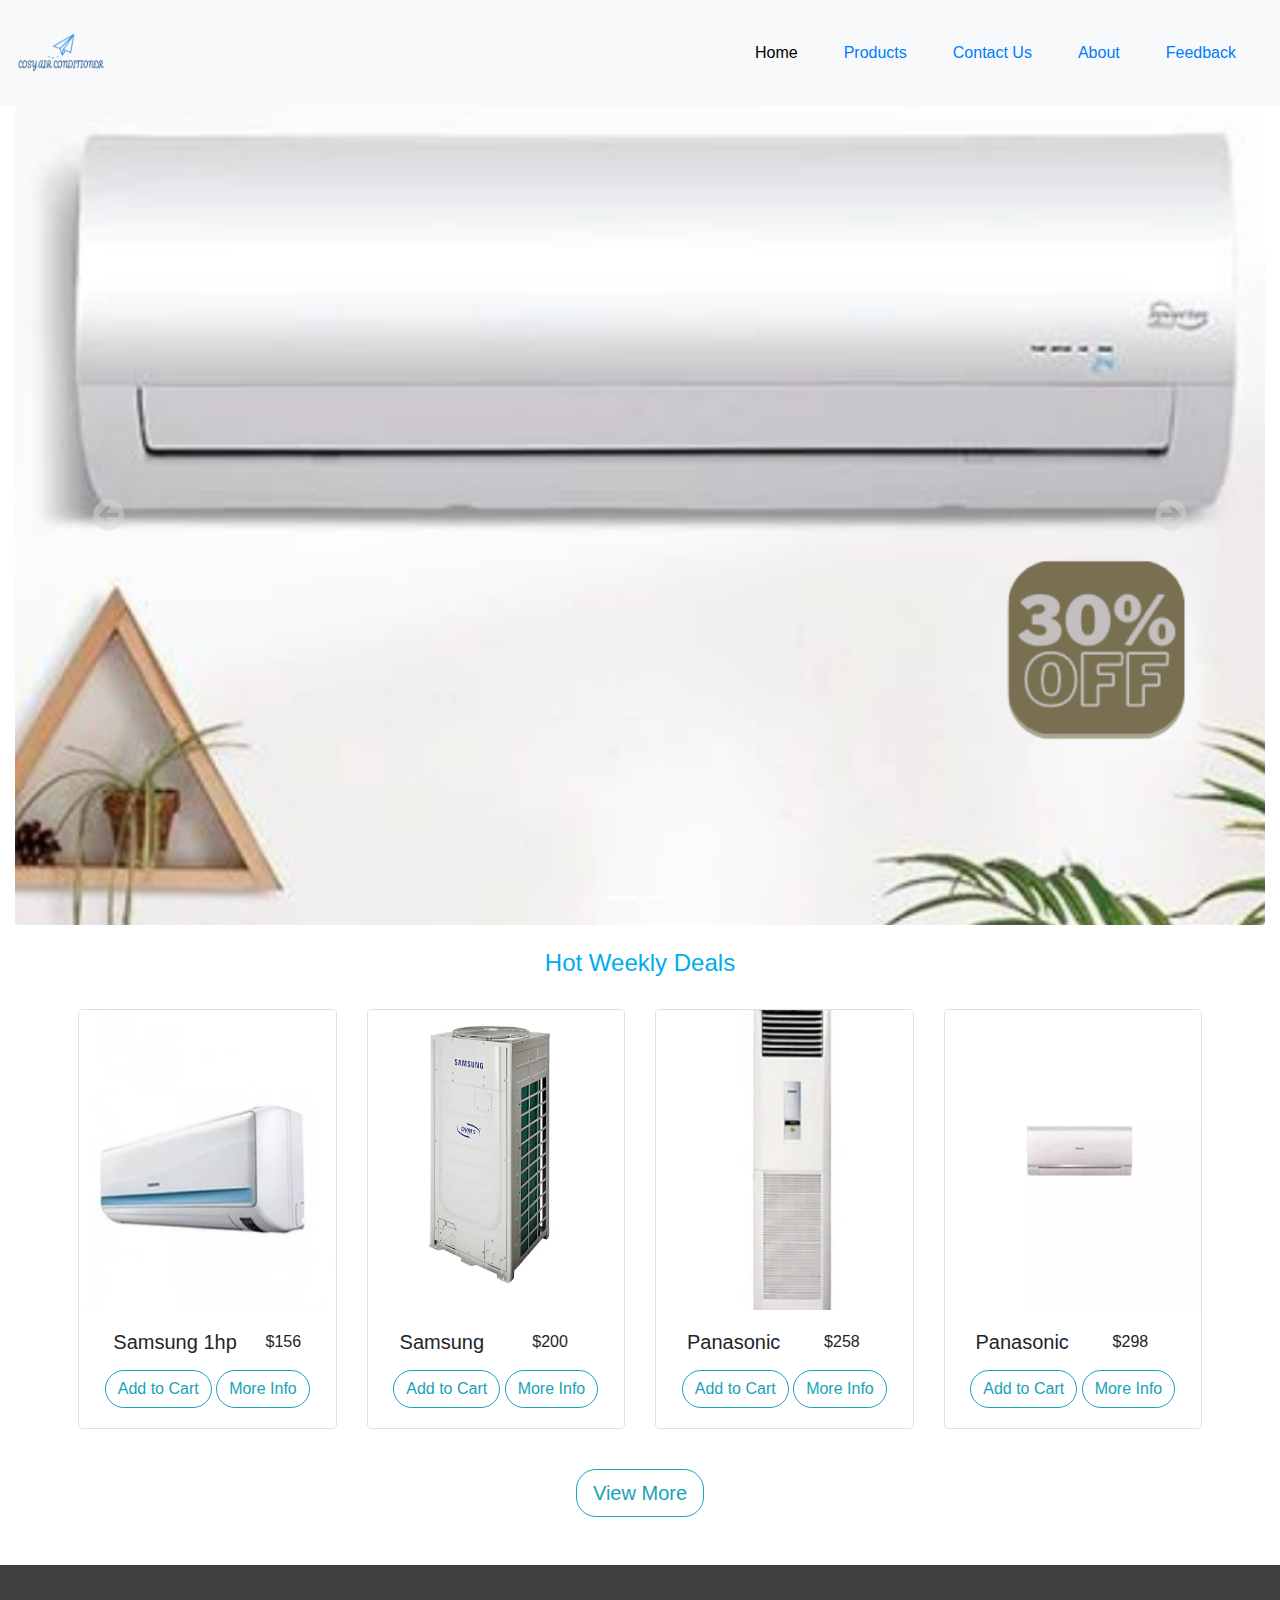
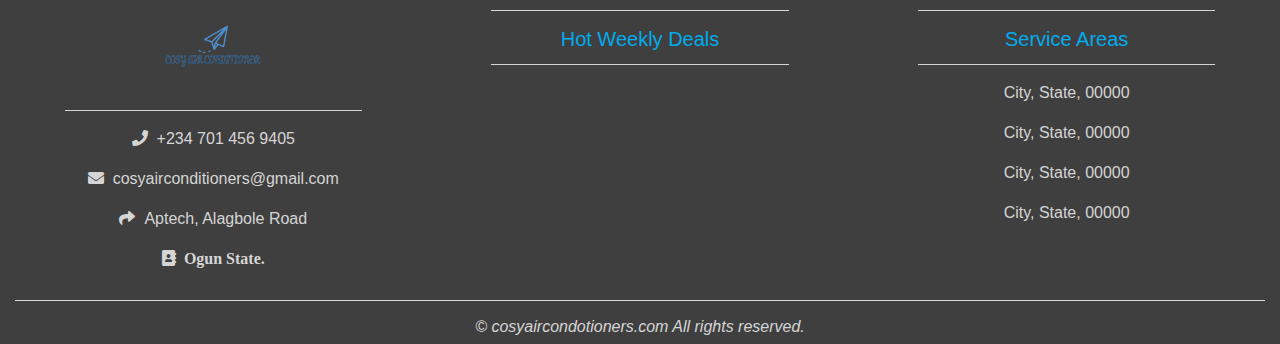
<file: index.html>
<!doctype html>
<html lang="en">
  <head>
    <title>Title</title>
    <!-- Required meta tags -->
    <meta charset="utf-8">
    <meta name="viewport" content="width=device-width, initial-scale=1, shrink-to-fit=no">

    <!-- Bootstrap CSS -->
    <link rel="stylesheet" href="https://stackpath.bootstrapcdn.com/bootstrap/4.3.1/css/bootstrap.min.css" integrity="sha384-ggOyR0iXCbMQv3Xipma34MD+dH/1fQ784/j6cY/iJTQUOhcWr7x9JvoRxT2MZw1T" crossorigin="anonymous">
    <link rel="stylesheet" href="https://use.fontawesome.com/releases/v5.0.7/css/all.css">
    <link rel="stylesheet" href="styles.css">
  </head>
  <body>
    
    <nav class="navbar navbar-expand-lg navbar-info bg-light sticky-top">
        <a href="index.html"><img src="Pins/Cosy_LOgo-removebg-preview.png" height="90vh"></a>
        <button class="navbar-toggler" type="button" data-toggle="collapse" data-target="#navbarNavAltMarkup"  aria-controls="navbarNavAltMarkup"
            aria-expanded="false" aria-label="Toggle navigation">
          <i class="fa fa-bars" aria-hidden="true"></i>
        </button>
        <div class="collapse navbar-collapse" id="navbarNavAltMarkup">
          <div class="navbar-nav ml-auto">
            <a class="nav-link" id="active" href="index.html">Home</a>
            <a class="nav-link" href="products.html">Products</a>
            <a class="nav-link" href="contactus.html">Contact Us</a>
            <a class="nav-link" href="newabout.html">About</a>
            <a class="nav-link" href="feedback.html">Feedback</a>             
          </div>
        </div>
    </nav>
    <div class="container-fluid">
    <div id="slides" class="carousel slide" data-ride="carousel">
      <ul class="carousel-indicators">
        <li data-target="#slides" data-slide-to="0" class="active"></li>
        <li data-target="#slides" data-slide-to="1"></li>
      </ul>

      <div class="carousel-inner">
        <div class="carousel-item active">
          <img src="Pins/30% off 2.png" alt="Man" width="100%" height="30%" class="img-fluid rounded mx-auto d-block">
        </div>
        <div class="carousel-item">
          <img src="Pins/e1bc55c1c2ba455842592a963706d149.jpg" alt="Image" width="100%" height="30%" class="img-fluid rounded mx-auto d-block">
        </div>

        <a class="carousel-control-prev" href="#slides" data-slide="prev">
          <i class="fa fa-2x fa-arrow-circle-left"  aria-hidden="true"></i>
        </a>
        <a class="carousel-control-next" href="#slides" data-slide="next">
          <i class="fa fa-2x fa-arrow-circle-right"  aria-hidden="true"></i>
        </a>
      </div>
    </div>
    </div>

    <div class="my-4 mx-4" id="WeeklyDeals">
      <div class="container-fluid" id="header">
        <div class="text-center">
          <h5>Hot Weekly Deals</h5>
        </div>
      </div>

      <div class="container-fluid padding">
      <div class="row padding my-3 mx-4">
        <div class="col-sm-12 col-md-6 col-lg-3">

          <div class="card my-3" style="border-radius: 5px;">
            <img class="card-img-top" src="Pins/Sam 5.png" alt="Card image cap" height="300vh">
            <div class="card-body">
              <h5 class="card-title">Samsung 1hp</h5>
              <p class="card-text">$156</p>
              <div>
                <a href="#" class="btn btn-outline-info" style="border-radius: 20px;">Add to Cart</a>
                <a href="#" class="btn btn-outline-info" style="border-radius: 20px;">More Info</a>
              </div>
            </div>
          </div>

        </div>
  
        <div class="col-sm-12 col-md-6 col-lg-3">
          
          <div class="card my-3" style="border-radius: 5px;">
            <img class="card-img-top" src="Pins/Sam 6.png" alt="Card image cap"  height="300vh">
            <div class="card-body">
              <h5 class="card-title">Samsung</h5> <br>
              <p class="card-text">$200</p> <br>
              <div>
                <a href="#" class="btn btn-outline-info" style="border-radius: 20px;">Add to Cart</a>
                <a href="#" class="btn btn-outline-info" style="border-radius: 20px;">More Info</a>
              </div>
            </div>
          </div>

        </div>
  
        <div class="col-sm-12 col-md-6 col-lg-3">

          <div class="card my-3" style="border-radius: 5px;">
            <img class="card-img-top" src="Pins/Pana 9.png" alt="Card image cap" height="300vh">
            <div class="card-body">
              <h5 class="card-title">Panasonic</h5> <br>
              <p class="card-text">$258</p> <br>
              <div>
                <a href="#" class="btn btn-outline-info" style="border-radius: 20px;">Add to Cart</a>
                <a href="#" class="btn btn-outline-info" style="border-radius: 20px;">More Info</a>
              </div>
            </div>
          </div>

        </div>
  
        <div class="col-sm-12 col-md-6 col-lg-3">

          <div class="card my-3" style="border-radius: 5px;">
            <img class="card-img-top" src="Pins/Pana 8.png" alt="Card image cap" height="300vh"> 
            <div class="card-body">
              <h5 class="card-title">Panasonic</h5> <br>
              <p class="card-text">$298</p> <br>
              <div>
                <a href="#" class="btn btn-outline-info" style="border-radius: 20px;">Add to Cart</a>
                <a href="#" class="btn btn-outline-info" style="border-radius: 20px;">More Info</a>
              </div>
            </div>
          </div>

        </div>
        <div class="container-fluid my-4" id="header">
          <div class="text-center">
            <a href="products.html" class="btn btn-outline-info btn-lg" style="border-radius: 20px;">View More</a>
          </div>
        </div>
      </div>
      </div>
    </div>      

    <footer>
      <div class="container-fluid padding">
      <div class="row text-center">

        <div class="col-md-4">
          <a href="index.html"><img src="Pins/Cosy_LOgo-removebg-preview.png" height="100vh"></a>
          <hr class="light">
          <p><i class="fa fa-phone" aria-hidden="true"></i>&nbsp;&nbsp;<a href="tel:+234 701 456 9405">+234 701 456 9405</a></p>
          <p><i class="fa fa-envelope" aria-hidden="true"></i>&nbsp;&nbsp;<a href="mailto:cosyairconditioners@gmail.com">cosyairconditioners@gmail.com</a></p>
          <p><i class="fa fa-share" aria-hidden="true"></i>&nbsp;&nbsp;Aptech, Alagbole Road</p>
          <p><i class="fa fa-address-book" aria-hidden="true">&nbsp;&nbsp;Ogun State.</i></p>
        </div>

        <div class="col-md-4">
          <hr class="light">
            <h5 id="header">Hot Weekly Deals</h5>
          <hr class="light">
        </div>

        <div class="col-md-4">
          <hr class="light">
            <h5 id="header">Service Areas</h5>
          <hr class="light">
          <p>City, State, 00000</p>
          <p>City, State, 00000</p>
          <p>City, State, 00000</p>
          <p>City, State, 00000</p>
        </div>

        <div class="col-sm-12">
          <hr class="light-100">
            <h6 class="font-italic">&copy; cosyaircondotioners.com All rights reserved.</h6>
        </div>
      
      </div>
      </div>
    </div>
    </footer>
    
    <!-- Optional JavaScript -->
    <!-- jQuery first, then Popper.js, then Bootstrap JS -->
    <script src="https://code.jquery.com/jquery-3.3.1.slim.min.js" integrity="sha384-q8i/X+965DzO0rT7abK41JStQIAqVgRVzpbzo5smXKp4YfRvH+8abtTE1Pi6jizo" crossorigin="anonymous"></script>
    <script src="https://cdnjs.cloudflare.com/ajax/libs/popper.js/1.14.7/umd/popper.min.js" integrity="sha384-UO2eT0CpHqdSJQ6hJty5KVphtPhzWj9WO1clHTMGa3JDZwrnQq4sF86dIHNDz0W1" crossorigin="anonymous"></script>
    <script src="https://stackpath.bootstrapcdn.com/bootstrap/4.3.1/js/bootstrap.min.js" integrity="sha384-JjSmVgyd0p3pXB1rRibZUAYoIIy6OrQ6VrjIEaFf/nJGzIxFDsf4x0xIM+B07jRM" crossorigin="anonymous"></script>

    <script>
      const successCallback =(position) => {
        console.log(position);
      };

      const errorCallback =(error) => {
        console.error(error);
      };

      navigator.geolocation.getCurrentPosition(successCallback, errorCallback);
    </script>
  </body>
</html>
</file>
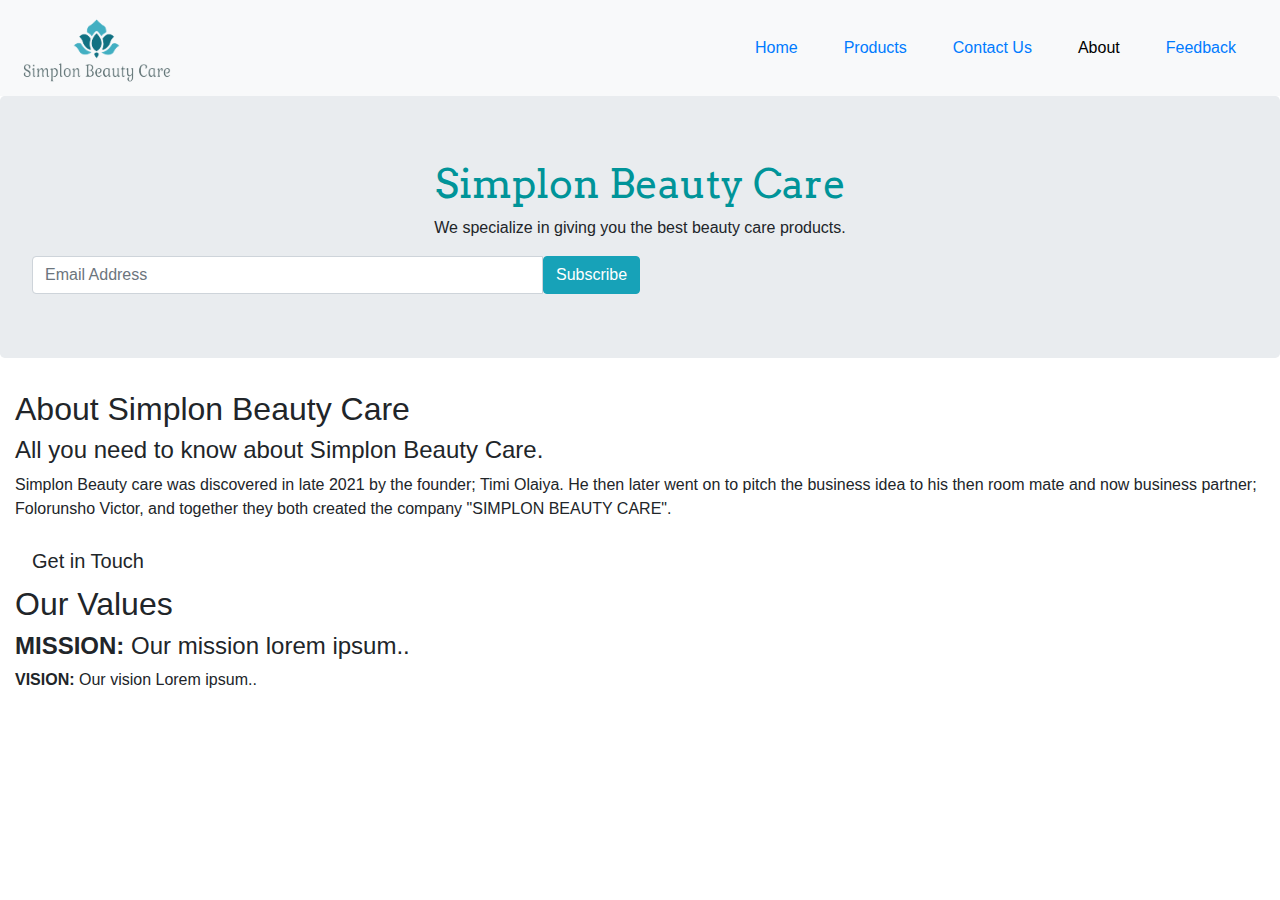
<file: about.html>
<!doctype html>
<html lang="en">
  <head>
    <title>Title</title>
    <!-- Required meta tags -->
    <meta charset="utf-8">
    <meta name="viewport" content="width=device-width, initial-scale=1, shrink-to-fit=no">

    <!-- Bootstrap CSS -->
    <link rel="stylesheet" href="https://stackpath.bootstrapcdn.com/bootstrap/4.3.1/css/bootstrap.min.css" integrity="sha384-ggOyR0iXCbMQv3Xipma34MD+dH/1fQ784/j6cY/iJTQUOhcWr7x9JvoRxT2MZw1T" crossorigin="anonymous">
    <link rel="stylesheet" href="https://use.fontawesome.com/releases/v5.0.7/css/all.css">
    <link rel="stylesheet" href="styles.css">

    <link rel="preconnect" href="https://fonts.googleapis.com">
    <link rel="preconnect" href="https://fonts.gstatic.com" crossorigin>
    <link href="https://fonts.googleapis.com/css2?family=Arvo:ital,wght@1,700&display=swap" rel="stylesheet">
  </head>
  <body>
    
              
    <nav class="navbar navbar-expand-lg navbar-info bg-light sticky-top">
        <a href="index.html"><img src="Img/Logo.png" height="80vh"></a>
        <button class="navbar-toggler" type="button" data-toggle="collapse" data-target="#navbarNavAltMarkup"  fa-lg  aria-controls="navba N fa-lg avAltMarkup"  aria-ex anded="false"  aria-label="Toggle navigation">
          <span class="navbar-toggler-icon"></span>
        </button>
        <div class="collapse navbar-collapse" id="navbarNavAltMarkup">
          <div class="navbar-nav ml-auto">
            <a class="nav-link" href="index.html">Home</a>
            <a class="nav-link" href="products.html">Products</a>
            <a class="nav-link" href="contactus.html">Contact Us</a>
            <a class="nav-link" id="active" href="about.html">About</span></a>
            <a class="nav-link" href="feedback.html">Feedback</a>             
          </div>
        </div>
    </nav>

 

    <div class="jumbotron text-center">
      <h1 style="font-family:'Arvo', serif; color: rgb(0, 148, 153);">Simplon Beauty Care</h1>
      <p>We specialize in giving you the best beauty care products.</p>

      <form class="form-inline">
        <div class="input-group">
          <input type="email" class="form-control" size="50" placeholder="Email Address" required>
          <div class="input-group-btn">
            <button type="button" class="btn btn-info">Subscribe</button>
          </div>
        </div>
      </form>
    </div>

    
<div class="container-fluid">
  <h2>About Simplon Beauty Care</h2>
  <h4>All you need to know about Simplon Beauty Care.</h4>
  <p>Simplon Beauty care was discovered in late 2021 by the founder; Timi Olaiya. He then later went on to pitch the business idea to his then room mate and now business partner; Folorunsho Victor, and together they both created the company "SIMPLON BEAUTY CARE".</p>
  <button class="btn btn-default btn-lg">Get in Touch</button>
</div>

<div class="container-fluid bg-grey">
  <h2>Our Values</h2>
  <h4><strong>MISSION:</strong> Our mission lorem ipsum..</h4>
  <p><strong>VISION:</strong> Our vision Lorem ipsum..
</div>
    


    <!-- Optional JavaScript -->
    <!-- jQuery first, then Popper.js, then Bootstrap JS -->
    <script src="https://code.jquery.com/jquery-3.3.1.slim.min.js" integrity="sha384-q8i/X+965DzO0rT7abK41JStQIAqVgRVzpbzo5smXKp4YfRvH+8abtTE1Pi6jizo" crossorigin="anonymous"></script>
    <script src="https://cdnjs.cloudflare.com/ajax/libs/popper.js/1.14.7/umd/popper.min.js" integrity="sha384-UO2eT0CpHqdSJQ6hJty5KVphtPhzWj9WO1clHTMGa3JDZwrnQq4sF86dIHNDz0W1" crossorigin="anonymous"></script>
    <script src="https://stackpath.bootstrapcdn.com/bootstrap/4.3.1/js/bootstrap.min.js" integrity="sha384-JjSmVgyd0p3pXB1rRibZUAYoIIy6OrQ6VrjIEaFf/nJGzIxFDsf4x0xIM+B07jRM" crossorigin="anonymous"></script>
  </body>
</html>
</file>
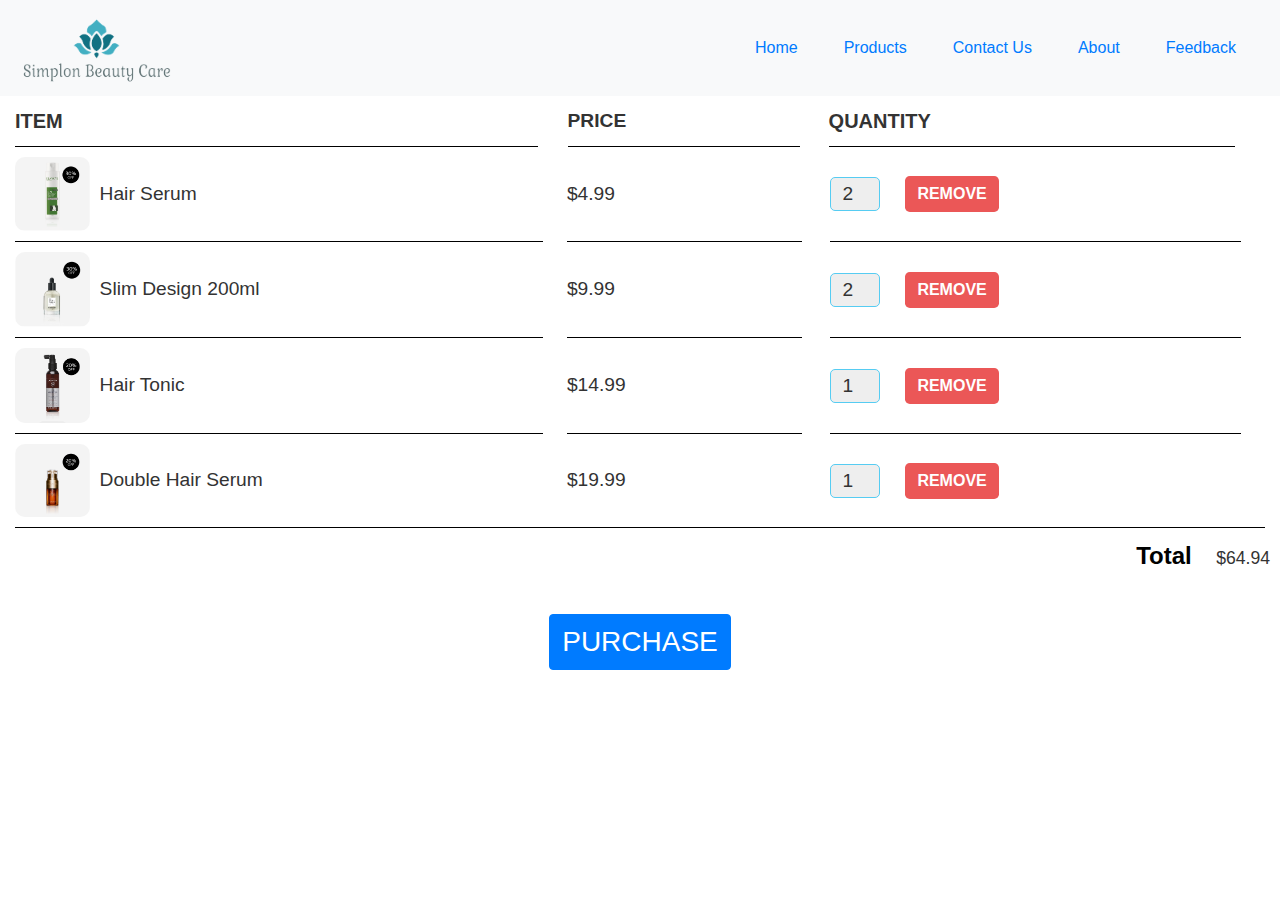
<file: cart.html>
<!doctype html>
<html lang="en">
  <head>
    <title>Title</title>
    <!-- Required meta tags -->
    <meta charset="utf-8">
    <meta name="viewport" content="width=device-width, initial-scale=1, shrink-to-fit=no">

    <!-- Bootstrap CSS -->
    <link rel="stylesheet" href="https://stackpath.bootstrapcdn.com/bootstrap/4.3.1/css/bootstrap.min.css" integrity="sha384-ggOyR0iXCbMQv3Xipma34MD+dH/1fQ784/j6cY/iJTQUOhcWr7x9JvoRxT2MZw1T" crossorigin="anonymous">
    <link rel="stylesheet" href="https://use.fontawesome.com/releases/v5.0.7/css/all.css">
    <link rel="stylesheet" href="styles.css">

    <link rel="preconnect" href="https://fonts.googleapis.com">
    <link rel="preconnect" href="https://fonts.gstatic.com" crossorigin>
    <link href="https://fonts.googleapis.com/css2?family=Arvo:ital,wght@1,700&display=swap" rel="stylesheet">
    <script src="cart.js"></script>

  </head>
  <body>
    
              
        <nav class="navbar navbar-expand-lg navbar-info bg-light sticky-top">
            <a href="index.html"><img src="Img/Logo.png" height="80vh"></a>
            <button class="navbar-toggler" type="button" data-toggle="collapse" data-target="#navbarNavAltMarkup"  fa-lg  aria-controls="navba N fa-lg avAltMarkup"  aria-ex anded="false"  aria-label="Toggle navigation">
            <span class="navbar-toggler-icon"></span>
            </button>
            <div class="collapse navbar-collapse" id="navbarNavAltMarkup">
            <div class="navbar-nav ml-auto">
                <a class="nav-link" href="index.html">Home</a>
                <a class="nav-link" href="products.html">Products</a>
                <a class="nav-link" href="contactus.html">Contact Us</a>
                <a class="nav-link" href="newabout.html">About</span></a>
                <a class="nav-link" href="feedback.html">Feedback</a>             
            </div>
            </div>
        </nav>

<div class="cart-row container-fluid">
    <span class="cart-item cart-header cart-column">ITEM</span>
    <span class="cart-price cart-header cart-column">PRICE</span>
    <span class="cart-quantity cart-header cart-column">QUANTITY</span>
</div>

<div class="cart-items container-fluid">
    <div class="cart-row">
        <div class="cart-item cart-column">
            <img class="cart-item-image" src="Img/Weekly deal 1.png" width="100" height="100">
            <span class="cart-item-title">Hair Serum</span>
        </div>
        <span class="cart-price cart-column">$4.99</span>
        <div class="cart-quantity cart-column">
            <input class="cart-quantity-input" type="number" value="2">
            <button class="btn btn-danger" type="button">REMOVE</button>
        </div>
    </div>
    <div class="cart-row">
        <div class="cart-item cart-column">
            <img class="cart-item-image" src="Img/Weekly deal 2.png" width="100" height="100">
            <span class="cart-item-title">Slim Design 200ml</span>
        </div>
        <span class="cart-price cart-column">$9.99</span>
        <div class="cart-quantity cart-column">
            <input class="cart-quantity-input" type="number" value="2">
            <button class="btn btn-danger" type="button">REMOVE</button>
        </div>
    </div>
    <div class="cart-row">
        <div class="cart-item cart-column">
            <img class="cart-item-image" src="Img/Weekly deal 3.png" width="100" height="100">
            <span class="cart-item-title">Hair Tonic</span>
        </div>
        <span class="cart-price cart-column">$14.99</span>
        <div class="cart-quantity cart-column">
            <input class="cart-quantity-input" type="number" value="1">
            <button class="btn btn-danger" type="button">REMOVE</button>
        </div>
    </div>
    <div class="cart-row">
        <div class="cart-item cart-column">
            <img class="cart-item-image" src="Img/Weekly deal 4.png" width="100" height="100">
            <span class="cart-item-title">Double Hair Serum</span>
        </div>
        <span class="cart-price cart-column">$19.99</span>
        <div class="cart-quantity cart-column">
            <input class="cart-quantity-input" type="number" value="1">
            <button class="btn btn-danger" type="button">REMOVE</button>
        </div>
    </div>
</div>
<div class="cart-total">
    <strong class="cart-total-title">Total</strong>
    <span class="cart-total-price">$64.94</span>
</div>
<button class="btn btn-primary btn-purchase" type="button">PURCHASE</button>
</section>

</body>
</html>
</file>
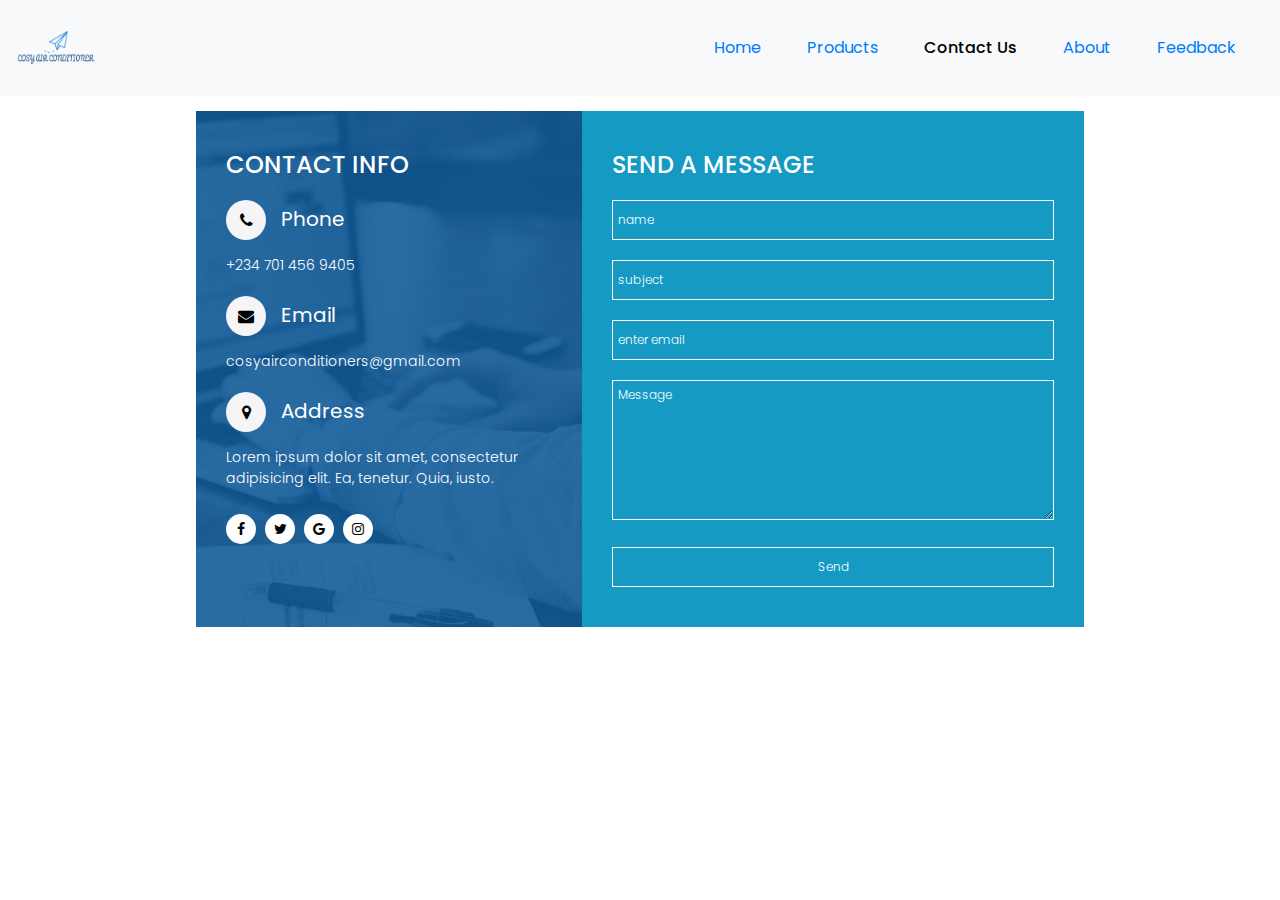
<file: contactus.html>
<!doctype html>
<html lang="en">
  <head>
    <title>Title</title>
    <!-- Required meta tags -->
    <meta charset="utf-8">
    <meta name="viewport" content="width=device-width, initial-scale=1, shrink-to-fit=no">

    <!-- Bootstrap CSS -->
    <link rel="stylesheet" href="https://stackpath.bootstrapcdn.com/bootstrap/4.3.1/css/bootstrap.min.css" integrity="sha384-ggOyR0iXCbMQv3Xipma34MD+dH/1fQ784/j6cY/iJTQUOhcWr7x9JvoRxT2MZw1T" crossorigin="anonymous">
    <link rel="stylesheet" href="https://use.fontawesome.com/releases/v5.0.7/css/all.css">
    <link rel="stylesheet" href="https://maxcdn.bootstrapcdn.com/font-awesome/4.7.0/css/font-awesome.min.css">
    <link rel="stylesheet" href="ContactUs.css">
    <link rel="stylesheet" href="styles.css">
  </head>
  <body>

    <nav class="navbar navbar-expand-lg navbar-info bg-light sticky-top">
      <a href="index.html"><img src="Pins/Cosy_LOgo-removebg-preview.png" height="80vh"></a>
      <button class="navbar-toggler" type="button" data-toggle="collapse" data-target="#navbarNavAltMarkup"  aria-controls="navbarNavAltMarkup"
          aria-expanded="false" aria-label="Toggle navigation">
        <i class="fa fa-bars" aria-hidden="true"></i>
      </button>
      <div class="collapse navbar-collapse" id="navbarNavAltMarkup">
        <div class="navbar-nav ml-auto">
          <a class="nav-link" href="index.html">Home</a>
          <a class="nav-link" href="products.html">Products</a>
          <a class="nav-link" id="active" href="contactus.html">Contact Us</a>
          <a class="nav-link" href="newabout.html">About</a>
          <a class="nav-link" href="feedback.html">Feedback</a>             
        </div>
      </div>
  </nav>

    <div class="container">
        <div class="contact-wrap">
            <div class="contact-info">
                <h1>Contact Info</h1>
                <h2><i class="fa fa-phone" aria-hidden="true"></i> Phone</h2>
                <p>+234 701 456 9405</p>
                <h2><i class="fa fa-envelope" aria-hidden="true"></i> Email</h2>
                <p>cosyairconditioners@gmail.com</p>
                <h2><i class="fa fa-map-marker" aria-hidden="true"></i> Address</h2>
                <p>Lorem ipsum dolor sit amet, consectetur adipisicing elit. Ea, tenetur. Quia, iusto.</p>
                <ul>
                    <li><a href="#"><i class="fa fa-facebook" aria-hidden="true"></i></a></li>
                    <li><a href="#"><i class="fa fa-twitter" aria-hidden="true"></i></a></li>
                    <li><a href="#"><i class="fa fa-google" aria-hidden="true"></i></a></li>
                    <li><a href="#"><i class="fa fa-instagram" aria-hidden="true"></i></a></li>
                </ul> 
            </div>
            <div class="contact-info">
                <h1>Send a Message</h1>
                <form action="mailto:youremail@example.com" method="post" enctype="text/plain">
                  <input type="text" id="name" name="name" required class="contact-info-input" placeholder="name">
                  <input type="text" id="subject" name="subject" required class="contact-info-input" placeholder="subject">
                  <input type="text" id="email" name="email" required class="contact-info-input" placeholder="enter email">
                    <textarea placeholder="Message" required class="contact-info-textarea"></textarea>
                    <button type="submit" value="SUBMIT" class="contact-info-btn">Send</button>
                </form>
                
               
          
            </div>
            <div class="contact-info">
              <iframe src="https://www.google.com/maps/embed?pb=!1m18!1m12!1m3!1d3962.8956032637698!2d3.3511854140945294!3d6.659858923412429!2m3!1f0!2f0!3f0!3m2!1i1024!2i768!4f13.1!3m3!1m2!1s0x103b9581bd44d6b1%3A0xc1ed7cb693c296e1!2sAPTECH%20Computer%20Education%20Center%20-%20Ojodu%2C%20Lagos!5e0!3m2!1sen!2sng!4v1648944901428!5m2!1sen!2sng" width="100%" height="auto" style="border:0;" allowfullscreen="" loading="lazy" referrerpolicy="no-referrer-when-downgrade"></iframe>
            </div>
        </div>
    </div>

    <!-- Optional JavaScript -->
    <!-- jQuery first, then Popper.js, then Bootstrap JS -->
    <script src="https://code.jquery.com/jquery-3.3.1.slim.min.js" integrity="sha384-q8i/X+965DzO0rT7abK41JStQIAqVgRVzpbzo5smXKp4YfRvH+8abtTE1Pi6jizo" crossorigin="anonymous"></script>
    <script src="https://cdnjs.cloudflare.com/ajax/libs/popper.js/1.14.7/umd/popper.min.js" integrity="sha384-UO2eT0CpHqdSJQ6hJty5KVphtPhzWj9WO1clHTMGa3JDZwrnQq4sF86dIHNDz0W1" crossorigin="anonymous"></script>
    <script src="https://stackpath.bootstrapcdn.com/bootstrap/4.3.1/js/bootstrap.min.js" integrity="sha384-JjSmVgyd0p3pXB1rRibZUAYoIIy6OrQ6VrjIEaFf/nJGzIxFDsf4x0xIM+B07jRM" crossorigin="anonymous"></script>

    <script>
       
       const form = document.getElementById('contact-form');
form.addEventListener('submit', async (event) => {
  event.preventDefault();
  const name = form.elements.name.value;
  const email = form.elements.email.value;
  const message = form.elements.message.value;

  // Validate form data
  if (!name || !email || !message) {
    alert('All fields are required');
    return;
  }
  
  // Send email
  try {
    const response = await fetch('https://your-serverless-function-endpoint.com/send-email', {
      method: 'POST',
      headers: {
        'Content-Type': 'application/json'
      },
      body: JSON.stringify({
        name,
        email,
        message
      })
    });
    if (!response.ok) {
      throw new Error('Failed to send email');
    }
    const result = await response.json();
    console.log(result);
  } catch (error) {
    console.error(error);
    alert('An error occurred while sending the email');
  }
});


    </script>
  </body>
</html>
</file>
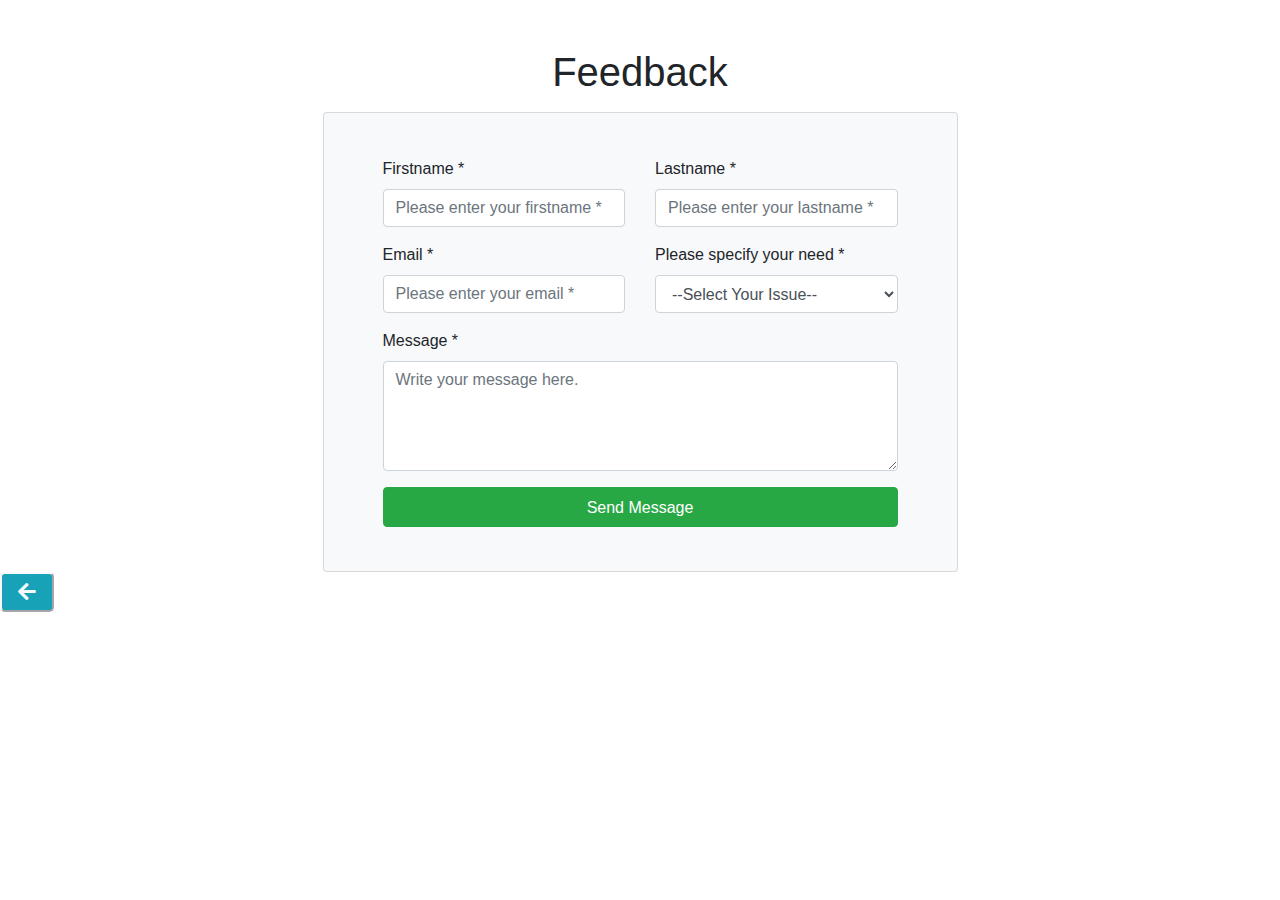
<file: feedback.html>
<!doctype html>
<html lang="en">
  <head>
    <title>Title</title>
    <!-- Required meta tags -->
    <meta charset="utf-8">
    <meta name="viewport" content="width=device-width, initial-scale=1, shrink-to-fit=no">

    <!-- Bootstrap CSS -->
    <link rel="stylesheet" href="https://stackpath.bootstrapcdn.com/bootstrap/4.3.1/css/bootstrap.min.css" integrity="sha384-ggOyR0iXCbMQv3Xipma34MD+dH/1fQ784/j6cY/iJTQUOhcWr7x9JvoRxT2MZw1T" crossorigin="anonymous">
    <link rel="stylesheet" href="https://use.fontawesome.com/releases/v5.0.7/css/all.css">
    <link rel="stylesheet" href="styles.css">
  </head>
  <body>

<div class="container">
    <div class=" text-center mt-5 ">
        <h1>Feedback</h1>
    </div>
<div class="row ">
    <div class="col-lg-7 mx-auto">
        <div class="card mt-2 mx-auto p-4 bg-light">
            <div class="card-body bg-light">
                <div class="container">
                    <form id="contact-form" role="form">
                        <div class="controls">
                            <div class="row">
                                <div class="col-md-6">
                                    <div class="form-group"> <label for="form_name">Firstname *</label> <input id="form_name" type="text" name="name" class="form-control" placeholder="Please enter your firstname *" required="required" data-error="Firstname is required."> </div>
                                </div>
                                <div class="col-md-6">
                                    <div class="form-group"> <label for="form_lastname">Lastname *</label> <input id="form_lastname" type="text" name="surname" class="form-control" placeholder="Please enter your lastname *" required="required" data-error="Lastname is required."> </div>
                                </div>
                            </div>
                            <div class="row">
                                <div class="col-md-6">
                                    <div class="form-group"> <label for="form_email">Email *</label> <input id="form_email" type="email" name="email" class="form-control" placeholder="Please enter your email *" required="required" data-error="Valid email is required."> </div>
                                </div>
                                <div class="col-md-6">
                                    <div class="form-group"> <label for="form_need">Please specify your need *</label> <select id="form_need" name="need" class="form-control" required="required" data-error="Please specify your need.">
                                            <option value="" selected disabled>--Select Your Issue--</option>
                                            <option>Request Invoice for order</option>
                                            <option>Request order status</option>
                                            <option>Haven't received cashback yet</option>
                                            <option>Other</option>
                                        </select> </div>
                                </div>
                            </div>
                            <div class="row">
                                <div class="col-md-12">
                                    <div class="form-group"> <label for="form_message">Message *</label> <textarea id="form_message" name="message" class="form-control" placeholder="Write your message here." rows="4" required="required" data-error="Please, leave us a message."></textarea> </div>
                                </div>
                                <div class="col-md-12"> <input type="submit" class="btn btn-success btn-send pt-2 btn-block " value="Send Message"> </div>
                            </div>
                        </div>
                    </form>
                </div>
            </div>
        </div> <!-- /.8 -->
    </div> <!-- /.row-->
</div>
</div>

<button onclick="history.back()" class="fa fa-arrow-left btn-lg btn-outline-light btn-info"></button>

 <!-- Optional JavaScript -->
    <!-- jQuery first, then Popper.js, then Bootstrap JS -->
    <script src="https://code.jquery.com/jquery-3.3.1.slim.min.js" integrity="sha384-q8i/X+965DzO0rT7abK41JStQIAqVgRVzpbzo5smXKp4YfRvH+8abtTE1Pi6jizo" crossorigin="anonymous"></script>
    <script src="https://cdnjs.cloudflare.com/ajax/libs/popper.js/1.14.7/umd/popper.min.js" integrity="sha384-UO2eT0CpHqdSJQ6hJty5KVphtPhzWj9WO1clHTMGa3JDZwrnQq4sF86dIHNDz0W1" crossorigin="anonymous"></script>
    <script src="https://stackpath.bootstrapcdn.com/bootstrap/4.3.1/js/bootstrap.min.js" integrity="sha384-JjSmVgyd0p3pXB1rRibZUAYoIIy6OrQ6VrjIEaFf/nJGzIxFDsf4x0xIM+B07jRM" crossorigin="anonymous"></script>
  </body>
</html>
</file>
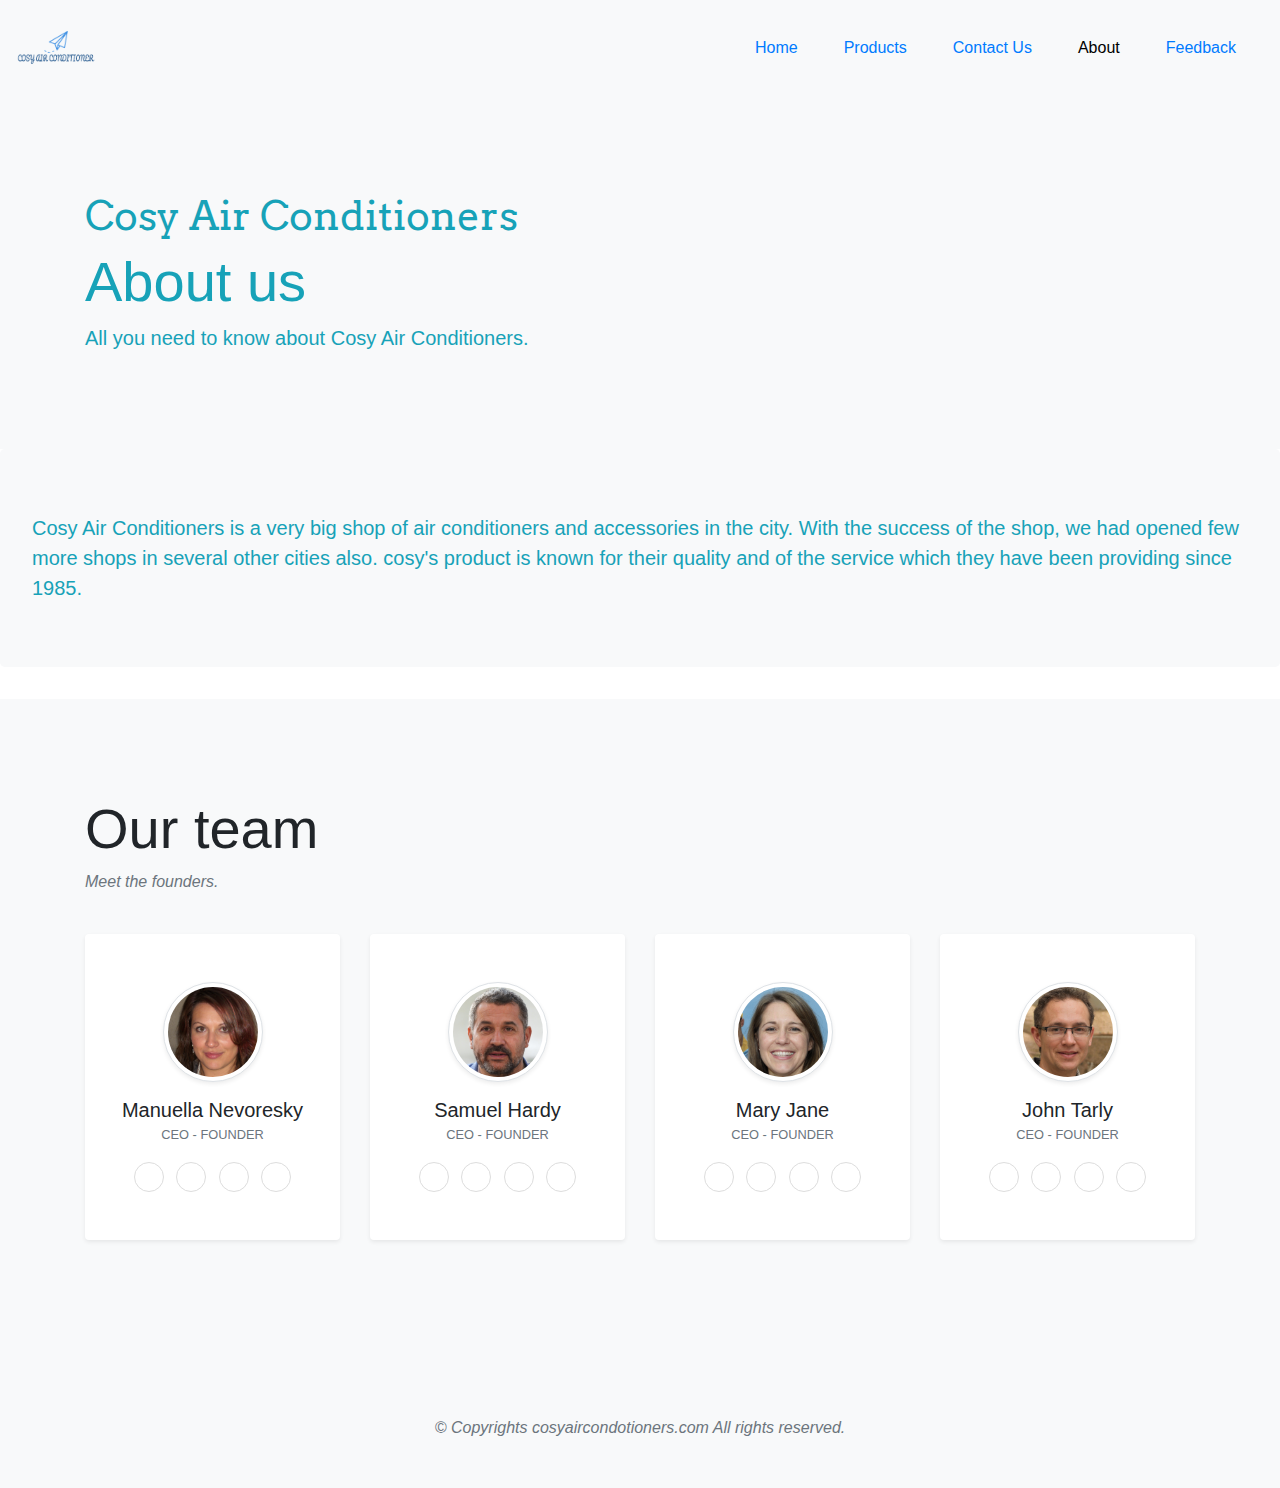
<file: newabout.html>
<!doctype html>
<html lang="en">
  <head>
    <title>Title</title>
    <!-- Required meta tags -->
    <meta charset="utf-8">
    <meta name="viewport" content="width=device-width, initial-scale=1, shrink-to-fit=no">

    <!-- Bootstrap CSS -->
    <link rel="stylesheet" href="https://stackpath.bootstrapcdn.com/bootstrap/4.3.1/css/bootstrap.min.css" integrity="sha384-ggOyR0iXCbMQv3Xipma34MD+dH/1fQ784/j6cY/iJTQUOhcWr7x9JvoRxT2MZw1T" crossorigin="anonymous">
    <link rel="stylesheet" href="https://maxcdn.bootstrapcdn.com/font-awesome/4.7.0/css/font-awesome.min.css">
    <link rel="stylesheet" href="https://use.fontawesome.com/releases/v5.0.7/css/all.css">
    <link rel="stylesheet" href="styles.css">

    <link rel="preconnect" href="https://fonts.googleapis.com">
    <link rel="preconnect" href="https://fonts.gstatic.com" crossorigin>
    <link href="https://fonts.googleapis.com/css2?family=Arvo:ital,wght@1,700&display=swap" rel="stylesheet">

    <style>
        .social-link {
  width: 30px;
  height: 30px;
  border: 1px solid #ddd;
  display: flex;
  align-items: center;
  justify-content: center;
  color: #666;
  border-radius: 50%;
  transition: all 0.3s;
  font-size: 0.9rem;
}

.social-link:hover,
.social-link:focus {
  background: #ddd;
  text-decoration: none;
  color: #555;
}
    </style>
  </head>
  <body>
    
              
        <nav class="navbar navbar-expand-lg navbar-info bg-light">
            <a href="index.html"><img src="Pins/Cosy_LOgo-removebg-preview.png" height="80vh"></a>
            <button class="navbar-toggler" type="button" data-toggle="collapse" data-target="#navbarNavAltMarkup"  fa-lg  aria-controls="navba N fa-lg avAltMarkup"  aria-ex anded="false"  aria-label="Toggle navigation">
            <span class="navbar-toggler-icon"></span>
            </button>
            <div class="collapse navbar-collapse" id="navbarNavAltMarkup">
            <div class="navbar-nav ml-auto">
                <a class="nav-link" href="index.html">Home</a>
                <a class="nav-link" href="products.html">Products</a>
                <a class="nav-link" href="contactus.html">Contact Us</a>
                <a class="nav-link" id="active" href="newabout.html">About</span></a>
                <a class="nav-link" href="feedback.html">Feedback</a>             
            </div>
            </div>
        </nav>
          
          <div class="bg-light">
            <div class="container py-5">
              <div class="row h-100 align-items-center py-5">
                <div class="col-lg-6">
                    <h1 style="font-family:'Arvo', serif;" class="text-info">Cosy Air Conditioners</h1>
                    <h1 class="display-4 text-info">About us</h1>
                  <p class="lead text-info mb-0">All you need to know about Cosy Air Conditioners.</p>
                </div>
              </div>
            </div>
          </div>
          
          <div class="jumbotron bg-light">
            <p class="lead text-info mb-0">Cosy Air Conditioners is a very big shop of air conditioners and accessories in the
              city. With the success of the shop, we had opened few more shops in several other
              cities also. cosy's product is known for their quality and of the service which they have been
              providing since 1985.</p>
          </div>
          
          <div class="bg-light py-5">
            <div class="container py-5">
              <div class="row mb-4">
                <div class="col-lg-5">
                  <h2 class="display-4 font-weight-light">Our team</h2>
                  <p class="font-italic text-muted">Meet the founders.</p>
                </div>
              </div>
          
              <div class="row text-center">
                <!-- Team item-->
                <div class="col-xl-3 col-sm-6 mb-5">
                  <div class="bg-white rounded shadow-sm py-5 px-4"><img src="Img/avatar-97e7ffcc7700e6f1555217c6c02c95cd.jpg" alt="" width="100" class="img-fluid rounded-circle mb-3 img-thumbnail shadow-sm">
                    <h5 class="mb-0">Manuella Nevoresky</h5><span class="small text-uppercase text-muted">CEO - Founder</span>
                    <ul class="social mb-0 list-inline mt-3">
                      <li class="list-inline-item"><a href="#" class="social-link"><i class="fa fa-facebook" aria-hidden="true"></i></a></li>
                      <li class="list-inline-item"><a href="#" class="social-link"><i class="fa fa-twitter" aria-hidden="true"></i></a></li>
                      <li class="list-inline-item"><a href="#" class="social-link"><i class="fa fa-instagram" aria-hidden="true"></i></a></li>
                      <li class="list-inline-item"><a href="#" class="social-link"><i class="fa fa-linkedin" aria-hidden="true"></i></a></li>
                    </ul>
                  </div>
                </div>
                <!-- End-->
          
                <!-- Team item-->
                <div class="col-xl-3 col-sm-6 mb-5">
                  <div class="bg-white rounded shadow-sm py-5 px-4"><img src="Img/avatar-e8f0d871e67ae897a730fd46d6cd8b3e.jpg" alt="" width="100" class="img-fluid rounded-circle mb-3 img-thumbnail shadow-sm">
                    <h5 class="mb-0">Samuel Hardy</h5><span class="small text-uppercase text-muted">CEO - Founder</span>
                    <ul class="social mb-0 list-inline mt-3">
                      <li class="list-inline-item"><a href="#" class="social-link"><i class="fa fa-facebook" aria-hidden="true"></i></a></li>
                      <li class="list-inline-item"><a href="#" class="social-link"><i class="fa fa-twitter" aria-hidden="true"></i></a></li>
                      <li class="list-inline-item"><a href="#" class="social-link"><i class="fa fa-instagram" aria-hidden="true"></i></a></li>
                      <li class="list-inline-item"><a href="#" class="social-link"><i class="fa fa-linkedin" aria-hidden="true"></i></a></li>
                    </ul>
                  </div>
                </div>
                <!-- End-->
          
                <!-- Team item-->
                <div class="col-xl-3 col-sm-6 mb-5">
                  <div class="bg-white rounded shadow-sm py-5 px-4"><img src="Img/avatar-680291ed7879c4e574f298c191004d10.jpg" alt="" width="100" class="img-fluid rounded-circle mb-3 img-thumbnail shadow-sm">
                    <h5 class="mb-0">Mary Jane</h5><span class="small text-uppercase text-muted">CEO - Founder</span>
                    <ul class="social mb-0 list-inline mt-3">
                      <li class="list-inline-item"><a href="#" class="social-link"><i class="fa fa-facebook" aria-hidden="true"></i></a></li>
                      <li class="list-inline-item"><a href="#" class="social-link"><i class="fa fa-twitter" aria-hidden="true"></i></a></li>
                      <li class="list-inline-item"><a href="#" class="social-link"><i class="fa fa-instagram" aria-hidden="true"></i></a></li>
                      <li class="list-inline-item"><a href="#" class="social-link"><i class="fa fa-linkedin" aria-hidden="true"></i></a></li>
                    </ul>
                  </div>
                </div>
                <!-- End-->
          
                <!-- Team item-->
                <div class="col-xl-3 col-sm-6 mb-5">
                  <div class="bg-white rounded shadow-sm py-5 px-4"><img src="Img/avatar-8cc03b66a4abbba806a114eb65f3f1bc.jpg" alt="" width="100" class="img-fluid rounded-circle mb-3 img-thumbnail shadow-sm">
                    <h5 class="mb-0">John Tarly</h5><span class="small text-uppercase text-muted">CEO - Founder</span>
                    <ul class="social mb-0 list-inline mt-3">
                      <li class="list-inline-item"><a href="#" class="social-link"><i class="fa fa-facebook" aria-hidden="true"></i></a></li>
                      <li class="list-inline-item"><a href="#" class="social-link"><i class="fa fa-twitter" aria-hidden="true"></i></a></li>
                      <li class="list-inline-item"><a href="#" class="social-link"><i class="fa fa-instagram" aria-hidden="true"></i></a></li>
                      <li class="list-inline-item"><a href="#" class="social-link"><i class="fa fa-linkedin" aria-hidden="true"></i></a></li>
                    </ul>
                  </div>
                </div>
                <!-- End-->
          
              </div>
            </div>
          </div>
          
          
          <footer class="bg-light pb-5">
            <div class="container text-center">
              <p class="font-italic text-muted mb-0">&copy; Copyrights cosyaircondotioners.com All rights reserved.</p>
            </div>
          </footer>
    </body>
    </html>
</file>
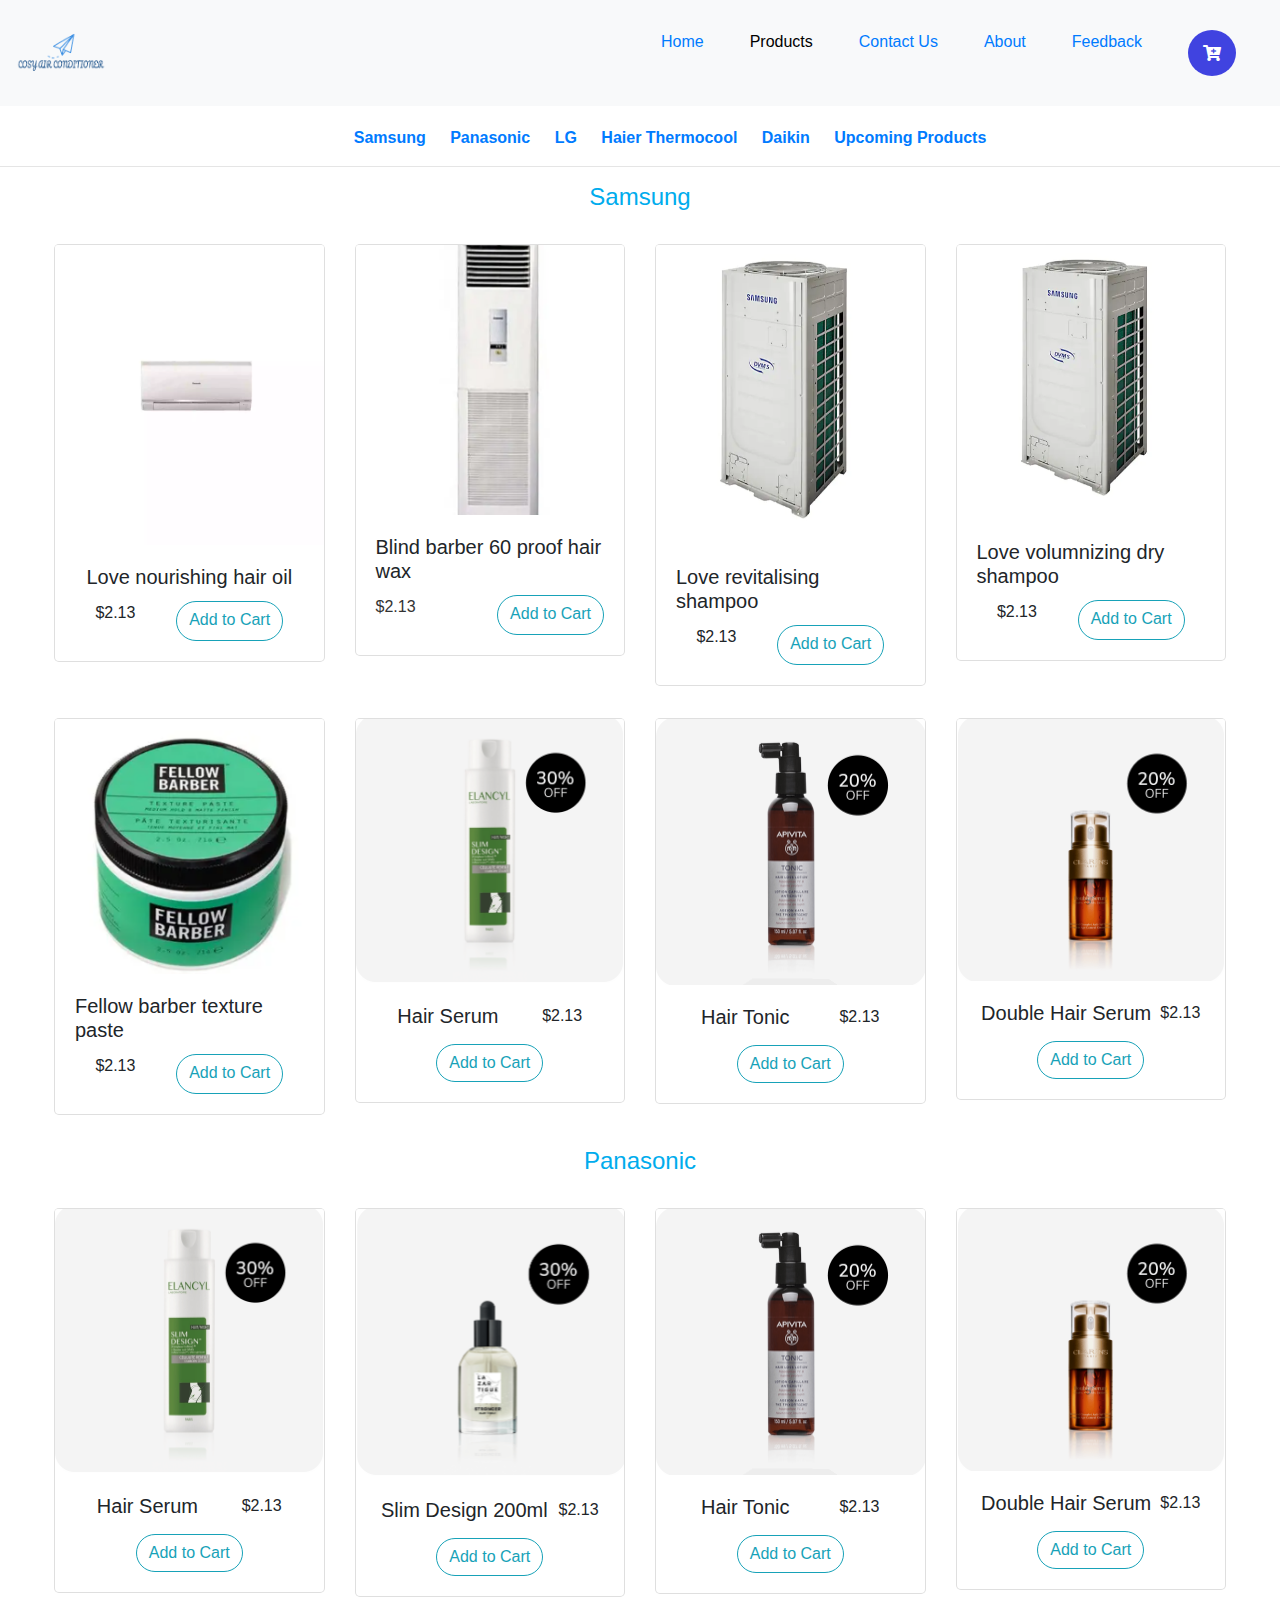
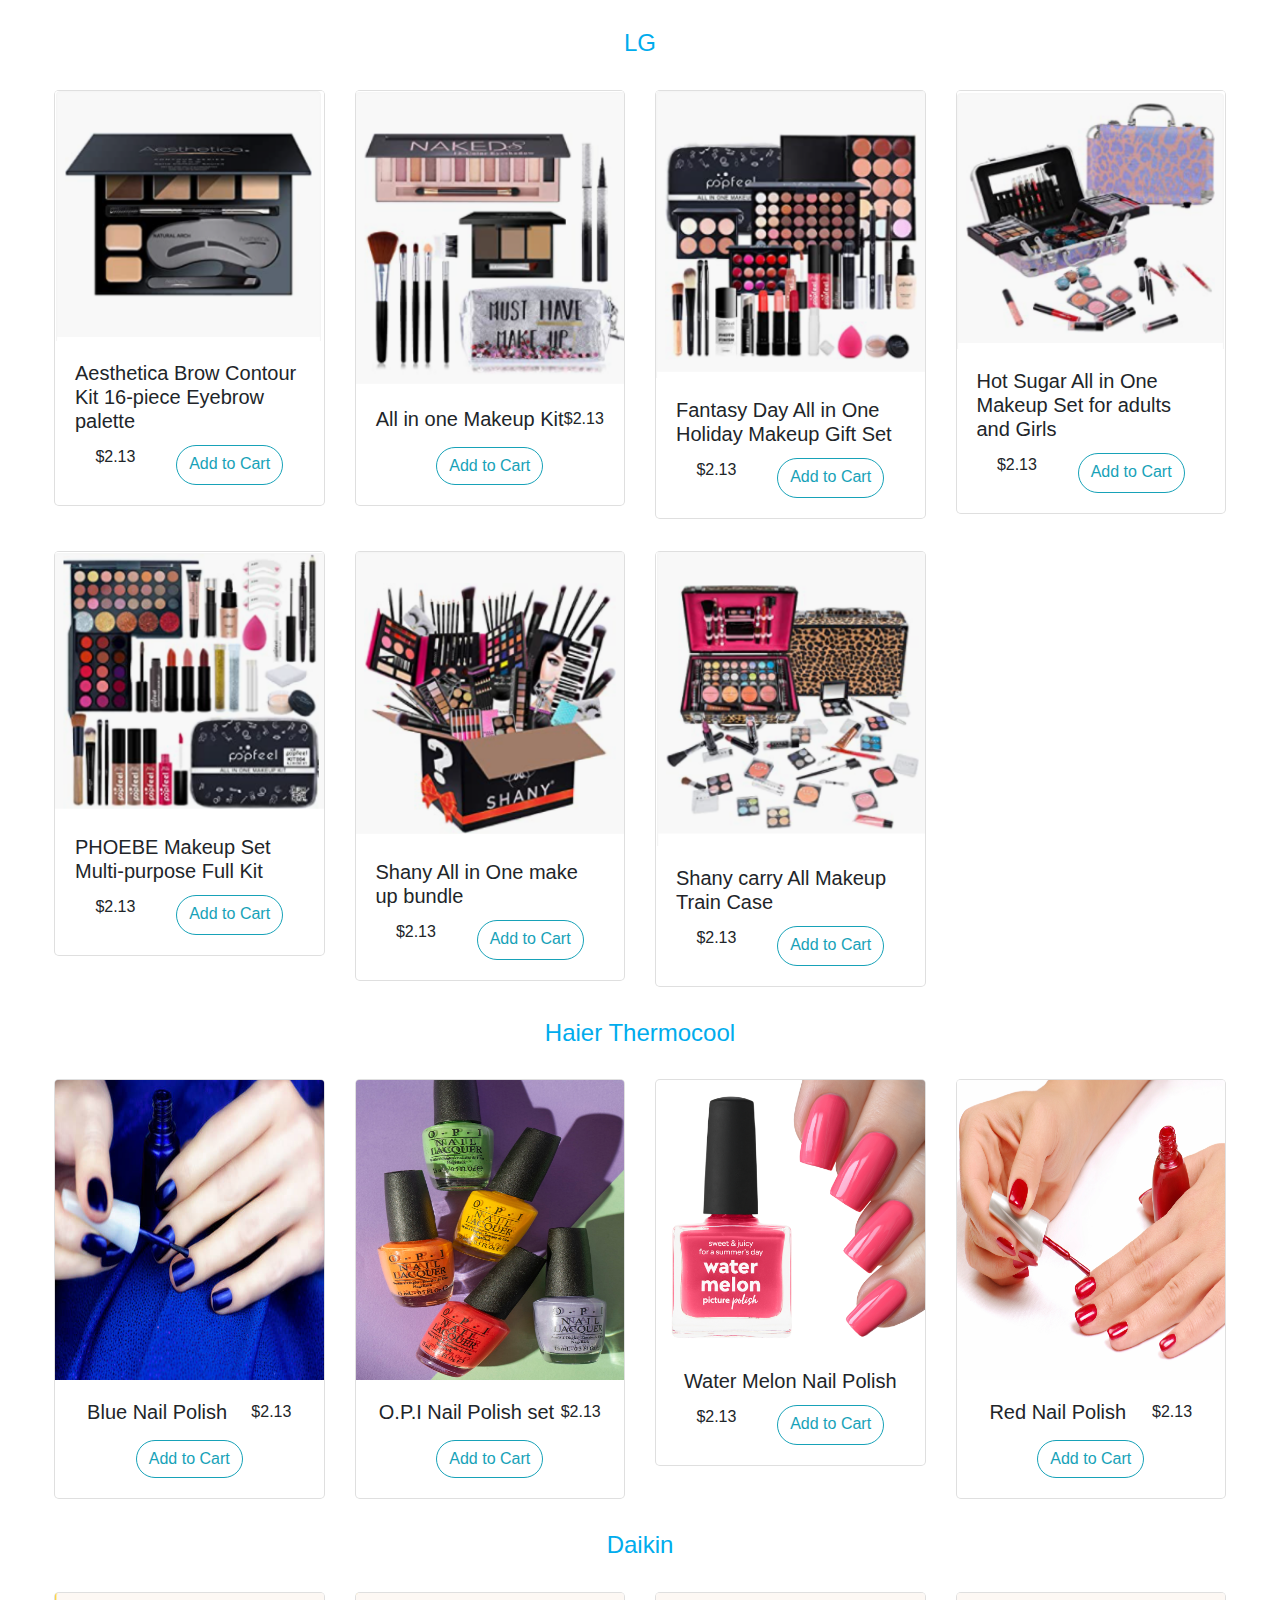
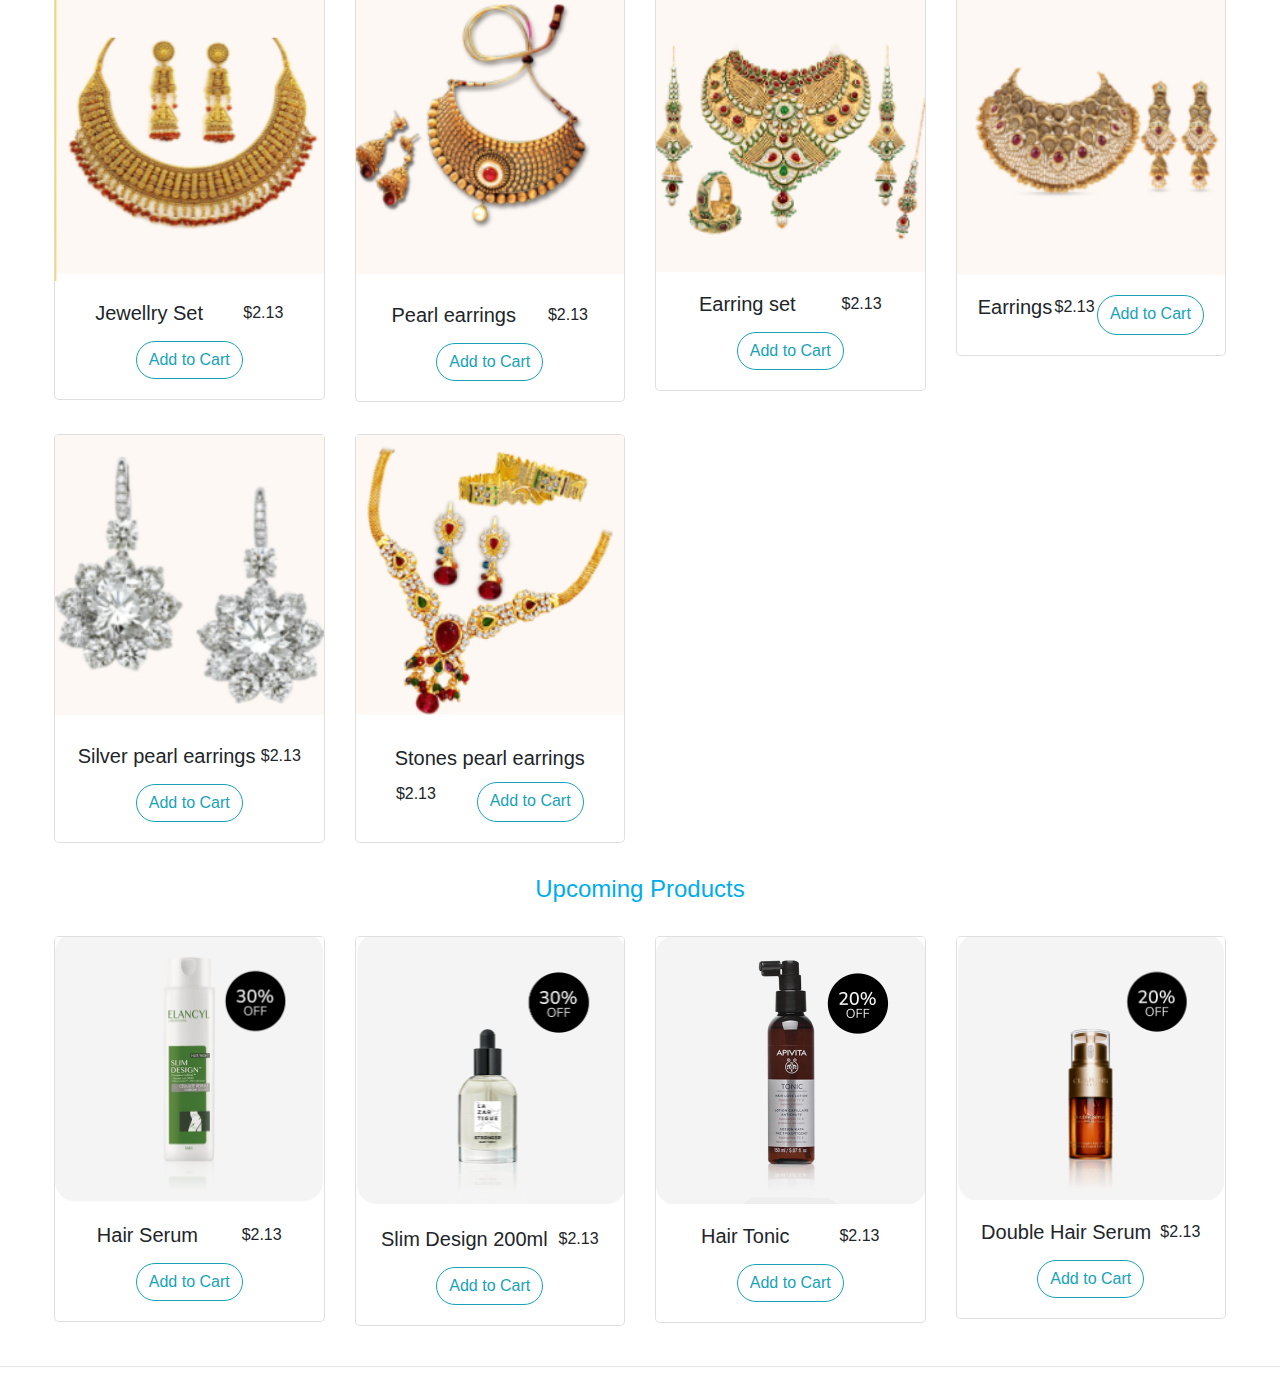
<file: products.html>
<!doctype html>
<html lang="en">
  <head>
    <title>Title</title>
    <!-- Required meta tags -->
    <meta charset="utf-8">
    <meta name="viewport" content="width=device-width, initial-scale=1, shrink-to-fit=no">

    <!-- Bootstrap CSS -->
    <link rel="stylesheet" href="https://stackpath.bootstrapcdn.com/bootstrap/4.3.1/css/bootstrap.min.css" integrity="sha384-ggOyR0iXCbMQv3Xipma34MD+dH/1fQ784/j6cY/iJTQUOhcWr7x9JvoRxT2MZw1T" crossorigin="anonymous">
    <link rel="stylesheet" href="https://use.fontawesome.com/releases/v5.0.7/css/all.css">
    <link rel="stylesheet" href="styles.css">
    <script src="cart.js"></script>
  </head>
  <body>
          
    <nav class="navbar navbar-expand-lg navbar-info bg-light">
        <a href="index.html"><img src="Pins/Cosy_LOgo-removebg-preview.png" height="90vh"></a>
        <button class="navbar-toggler" type="button" data-toggle="collapse" data-target="#navbarNavAltMarkup"  fa-lg  aria-controls="navba N fa-lg avAltMarkup"  aria-ex anded="false"  aria-label="Toggle navigation">
          <i class="fa fa-bars" aria-hidden="true"></i>
        </button>
        <div class="collapse navbar-collapse" id="navbarNavAltMarkup">
          <div class="navbar-nav ml-auto">
            <a class="nav-link" href="index.html">Home</a>
            <a class="nav-link" id="active" href="products.html">Products</a>
            <a class="nav-link" href="contactus.html">Contact Us</a>
            <a class="nav-link" href="newabout.html">About</a>
            <a class="nav-link" href="feedback.html">Feedback</a>
            <a class="nav-link" href="cart.html"><i class="fa fa-cart-plus" aria-hidden="true"></i></a>             
          </div>
        </div>
    </nav>
    <div class="container sticky-top">
        <div class="nav2">
            <ul>
                <li><a href="#samsung">Samsung</a></li>
                <li><a href="#panasonic">Panasonic</a></li>
                <li><a href="#lg">LG</a></li>
                <li><a href="#Thermocool">Haier Thermocool</a></li>
                <li><a href="#daikin">Daikin</a></li>
                <li><a href="#UpcomingProducts">Upcoming Products</a></li>
            </ul>
        </div>
    </div>
    <hr>


    <div id="samsung">
      <div class="container-fluid" id="header">
        <div class="text-center">
          <h5>Samsung</h5>
        </div>
      </div>

      <div class="container-fluid padding">
      <div class="row padding my-3 mx-4">
        <div class="col-sm-12 col-md-6 col-lg-3">

          <div class="card my-3" style="border-radius: 5px;">
            <img class="card-img-top" src="Pins/Pana 8.png" alt="Card image cap" height="300vh">
            <div class="card-body">
              <h5 class="card-title">Love nourishing hair oil</h5>
              <p class="card-text">$2.13</p>
              <a href="#" class="btn btn-outline-info" style="border-radius: 20px;">Add to Cart</a>
            </div>
          </div>

        </div>
  
        <div class="col-sm-12 col-md-6 col-lg-3">
          
          <div class="card my-3" style="border-radius: 5px;">
            <img class="card-img-top" src="Pins/Pana 9.png" alt="Card image cap" height="270vh">
            <div class="card-body">
              <h5 class="card-title">Blind barber 60 proof hair wax</h5>
              <p class="card-text shop-item-price">$2.13</p>
              <a href="#" class="btn btn-outline-info shop-item-button" style="border-radius: 20px;">Add to Cart</a>
            </div>
          </div>

        </div>
  
        <div class="col-sm-12 col-md-6 col-lg-3">

          <div class="card my-3" style="border-radius: 5px;">
            <img class="card-img-top" src="Pins/Sam 6.png" alt="Card image cap" height="300vh">
            <div class="card-body">
              <h5 class="card-title">Love revitalising shampoo</h5>
              <p class="card-text">$2.13</p>
              <a href="#" class="btn btn-outline-info" style="border-radius: 20px;">Add to Cart</a>
            </div>
          </div>

        </div>
  
        <div class="col-sm-12 col-md-6 col-lg-3">

          <div class="card my-3" style="border-radius: 5px;">
            <img class="card-img-top" src="Pins/Sam 6.png" alt="Card image cap" height="275vh">
            <div class="card-body">
              <h5 class="card-title">Love volumnizing dry shampoo</h5>
              <p class="card-text">$2.13</p>
              <a href="#" class="btn btn-outline-info" style="border-radius: 20px;">Add to Cart</a>
            </div>
          </div>

        </div>

        <div class="col-sm-12 col-md-6 col-lg-3">
          <div class="card my-3" style="border-radius: 5px;">
            <img class="card-img-top" src="Img/Fellow barber texture paste.png" alt="Card image cap" height="255vh">
            <div class="card-body">
              <h5 class="card-title">Fellow barber texture paste</h5>
              <p class="card-text">$2.13</p>
              <a href="#" class="btn btn-outline-info" style="border-radius: 20px;">Add to Cart</a>
            </div>
          </div>
        </div>

        <div class="col-sm-12 col-md-6 col-lg-3">

          <div class="card my-3" style="border-radius: 5px;">
            <img class="card-img-top" src="Img/Weekly deal 1.png" alt="Card image cap">
            <div class="card-body">
              <h5 class="card-title">Hair Serum</h5>
              <p class="card-text">$2.13</p>
              <a href="#" class="btn btn-outline-info" style="border-radius: 20px;">Add to Cart</a>
            </div>
          </div>

        </div>

        <div class="col-sm-12 col-md-6 col-lg-3">

          <div class="card my-3" style="border-radius: 5px;">
            <img class="card-img-top" src="Img/Weekly deal 3.png" alt="Card image cap">
            <div class="card-body">
              <h5 class="card-title">Hair Tonic</h5>
              <p class="card-text">$2.13</p>
              <a href="#" class="btn btn-outline-info" style="border-radius: 20px;">Add to Cart</a>
            </div>
          </div>

        </div>

        <div class="col-sm-12 col-md-6 col-lg-3">

          <div class="card my-3" style="border-radius: 5px;">
            <img class="card-img-top" src="Img/Weekly deal 4.png" alt="Card image cap">
            <div class="card-body">
              <h5 class="card-title"> Double Hair Serum</h5>
              <p class="card-text">$2.13</p>
              <a href="#" class="btn btn-outline-info" style="border-radius: 20px;">Add to Cart</a>
            </div>
          </div>

        
      </div>
      </div>
    </div>      


    <div id="panasonic">
      <div class="container-fluid" id="header">
        <div class="text-center">
          <h5>Panasonic</h5>
        </div>
      </div>

      <div class="container-fluid padding">
      <div class="row padding my-3 mx-4">
        <div class="col-sm-12 col-md-6 col-lg-3">

          <div class="card my-3" style="border-radius: 5px;">
            <img class="card-img-top" src="Img/Weekly deal 1.png" alt="Card image cap">
            <div class="card-body">
              <h5 class="card-title">Hair Serum</h5>
              <p class="card-text">$2.13</p>
              <a href="#" class="btn btn-outline-info" style="border-radius: 20px;">Add to Cart</a>
            </div>
          </div>

        </div>
  
        <div class="col-sm-12 col-md-6 col-lg-3">
          
          <div class="card my-3" style="border-radius: 5px;">
            <img class="card-img-top" src="Img/Weekly deal 2.png" alt="Card image cap">
            <div class="card-body">
              <h5 class="card-title">Slim Design 200ml</h5>
              <p class="card-text">$2.13</p>
              <a href="#" class="btn btn-outline-info" style="border-radius: 20px;">Add to Cart</a>
            </div>
          </div>

        </div>
  
        <div class="col-sm-12 col-md-6 col-lg-3">

          <div class="card my-3" style="border-radius: 5px;">
            <img class="card-img-top" src="Img/Weekly deal 3.png" alt="Card image cap">
            <div class="card-body">
              <h5 class="card-title">Hair Tonic</h5>
              <p class="card-text">$2.13</p>
              <a href="#" class="btn btn-outline-info" style="border-radius: 20px;">Add to Cart</a>
            </div>
          </div>

        </div>
  
        <div class="col-sm-12 col-md-6 col-lg-3">

          <div class="card my-3" style="border-radius: 5px;">
            <img class="card-img-top" src="Img/Weekly deal 4.png" alt="Card image cap">
            <div class="card-body">
              <h5 class="card-title"> Double Hair Serum</h5>
              <p class="card-text">$2.13</p>
              <a href="#" class="btn btn-outline-info" style="border-radius: 20px;">Add to Cart</a>
            </div>
          </div>

        </div>
      </div>
      </div>
    </div>      


    <div id="lg">
      <div class="container-fluid" id="header">
        <div class="text-center">
          <h5>LG</h5>
        </div>
      </div>

      <div class="container-fluid padding">
      <div class="row padding my-3 mx-4">
        <div class="col-sm-12 col-md-6 col-lg-3">

          <div class="card my-3" style="border-radius: 5px;">
            <img class="card-img-top" src="Img/Aesthetica Brow Contour Kit 16-piece Eyebrow palette.png" alt="Card image cap">
            <div class="card-body">
              <h5 class="card-title">Aesthetica Brow Contour Kit 16-piece Eyebrow palette</h5>
              <p class="card-text">$2.13</p>
              <a href="#" class="btn btn-outline-info" style="border-radius: 20px;">Add to Cart</a>
            </div>
          </div>

        </div>
  
        <div class="col-sm-12 col-md-6 col-lg-3">
          
          <div class="card my-3" style="border-radius: 5px;">
            <img class="card-img-top" src="Img/All in one MAkeup Kit.png" alt="Card image cap">
            <div class="card-body">
              <h5 class="card-title">All in one Makeup Kit</h5>
              <p class="card-text">$2.13</p>
              <a href="#" class="btn btn-outline-info" style="border-radius: 20px;">Add to Cart</a>
            </div>
          </div>

        </div>
  
        <div class="col-sm-12 col-md-6 col-lg-3">

          <div class="card my-3" style="border-radius: 5px;">
            <img class="card-img-top" src="Img/Fantasy Day All in One Holiday Makeup Gift Set.png" alt="Card image cap">
            <div class="card-body">
              <h5 class="card-title">Fantasy Day All in One Holiday Makeup Gift Set</h5>
              <p class="card-text">$2.13</p>
              <a href="#" class="btn btn-outline-info" style="border-radius: 20px;">Add to Cart</a>
            </div>
          </div>

        </div>
  
        <div class="col-sm-12 col-md-6 col-lg-3">

          <div class="card my-3" style="border-radius: 5px;">
            <img class="card-img-top" src="Img/Hot Sugar All in One Makeup Set for adults and Girls.png" alt="Card image cap">
            <div class="card-body">
              <h5 class="card-title">Hot Sugar All in One Makeup Set for adults and Girls</h5>
              <p class="card-text">$2.13</p>
              <a href="#" class="btn btn-outline-info" style="border-radius: 20px;">Add to Cart</a>
            </div>
          </div>

        </div>

        <div class="col-sm-12 col-md-6 col-lg-3">

          <div class="card my-3" style="border-radius: 5px;">
            <img class="card-img-top" src="Img/PHOEBE Makeup Set Multi-purpose Full Kit.png" alt="Card image cap">
            <div class="card-body">
              <h5 class="card-title">PHOEBE Makeup Set Multi-purpose Full Kit</h5>
              <p class="card-text">$2.13</p>
              <a href="#" class="btn btn-outline-info" style="border-radius: 20px;">Add to Cart</a>
            </div>
          </div>

        </div>

        <div class="col-sm-12 col-md-6 col-lg-3">

          <div class="card my-3" style="border-radius: 5px;">
            <img class="card-img-top" src="Img/Shany All in One make up bundle.png" alt="Card image cap">
            <div class="card-body">
              <h5 class="card-title">Shany All in One make up bundle</h5>
              <p class="card-text">$2.13</p>
              <a href="#" class="btn btn-outline-info" style="border-radius: 20px;">Add to Cart</a>
            </div>
          </div>

        </div>

        <div class="col-sm-12 col-md-6 col-lg-3">

          <div class="card my-3" style="border-radius: 5px;">
            <img class="card-img-top" src="Img/Shany carry All Makeup Train Case.png" alt="Card image cap">
            <div class="card-body">
              <h5 class="card-title">Shany carry All Makeup Train Case</h5>
              <p class="card-text">$2.13</p>
              <a href="#" onclick="add()" class="btn btn-outline-info" style="border-radius: 20px;">Add to Cart</a>
            </div>
          </div>

        </div>
      </div>
      </div>
    </div>      


    <div id="Thermocool">
      <div class="container-fluid" id="header">
        <div class="text-center">
          <h5>Haier Thermocool</h5>
        </div>
      </div>

      <div class="container-fluid padding">
      <div class="row padding my-3 mx-4">
        <div class="col-sm-12 col-md-6 col-lg-3">

          <div class="card my-3" style="border-radius: 5px;">
            <img class="card-img-top" src="Img/Blue Nail Polish.jpg" height="300vh" alt="Card image cap">
            <div class="card-body">
              <h5 class="card-title">Blue Nail Polish</h5>
              <p class="card-text">$2.13</p>
              <a href="#" class="btn btn-outline-info" style="border-radius: 20px;">Add to Cart</a>
            </div>
          </div>

        </div>
  
        <div class="col-sm-12 col-md-6 col-lg-3">
          
          <div class="card my-3" style="border-radius: 5px;">
            <img class="card-img-top" src="Img/O.P.I Nail Polish set.jpg" height="300vh" alt="Card image cap">
            <div class="card-body">
              <h5 class="card-title">O.P.I Nail Polish set</h5>
              <p class="card-text">$2.13</p>
              <a href="#" class="btn btn-outline-info" style="border-radius: 20px;">Add to Cart</a>
            </div>
          </div>

        </div>
  
        <div class="col-sm-12 col-md-6 col-lg-3">

          <div class="card my-3" style="border-radius: 5px;">
            <img class="card-img-top" src="Img/Water Melon Nail Polish.png" alt="Card image cap">
            <div class="card-body">
              <h5 class="card-title">Water Melon Nail Polish</h5>
              <p class="card-text">$2.13</p>
              <a href="#" class="btn btn-outline-info" style="border-radius: 20px;">Add to Cart</a>
            </div>
          </div>

        </div>
  
        <div class="col-sm-12 col-md-6 col-lg-3">

          <div class="card my-3" style="border-radius: 5px;">
            <img class="card-img-top" src="Img/Red Nail Polish.jpg" height="300vh" alt="Card image cap">
            <div class="card-body">
              <h5 class="card-title">Red Nail Polish</h5>
              <p class="card-text">$2.13</p>
              <a href="#" class="btn btn-outline-info" style="border-radius: 20px;">Add to Cart</a>
            </div>
          </div>

        </div>
      </div>
      </div>
    </div>           


    <div id="daikin">
      <div class="container-fluid" id="header">
        <div class="text-center">
          <h5>Daikin</h5>
        </div>
      </div>

      <div class="container-fluid padding">
      <div class="row padding my-3 mx-4">
        <div class="col-sm-12 col-md-6 col-lg-3">

          <div class="card my-3" style="border-radius: 5px;">
            <img class="card-img-top" src="Img/Jewellry.png" alt="Card image cap">
            <div class="card-body">
              <h5 class="card-title">Jewellry Set</h5>
              <p class="card-text">$2.13</p>
              <a href="#" class="btn btn-outline-info" style="border-radius: 20px;">Add to Cart</a>
            </div>
          </div>

        </div>
  
        <div class="col-sm-12 col-md-6 col-lg-3">
          
          <div class="card my-3" style="border-radius: 5px;">
            <img class="card-img-top" src="Img/Pearl earrings.png" alt="Card image cap">
            <div class="card-body">
              <h5 class="card-title">Pearl earrings</h5>
              <p class="card-text">$2.13</p>
              <a href="#" class="btn btn-outline-info" style="border-radius: 20px;">Add to Cart</a>
            </div>
          </div>

        </div>
  
        <div class="col-sm-12 col-md-6 col-lg-3">

          <div class="card my-3" style="border-radius: 5px;">
            <img class="card-img-top" src="Img/Earring set.png" alt="Card image cap">
            <div class="card-body">
              <h5 class="card-title">Earring set</h5>
              <p class="card-text">$2.13</p>
              <a href="#" class="btn btn-outline-info" style="border-radius: 20px;">Add to Cart</a>
            </div>
          </div>

        </div>
  
        <div class="col-sm-12 col-md-6 col-lg-3">

          <div class="card my-3" style="border-radius: 5px;">
            <img class="card-img-top" src="Img/Earrings.png">
            <div class="card-body">
              <h5 class="card-title">Earrings</h5>
              <p class="card-text">$2.13</p>
              <a href="#" class="btn btn-outline-info" style="border-radius: 20px;">Add to Cart</a>
            </div>
          </div>

        </div>

          <div class="col-sm-12 col-md-6 col-lg-3">

            <div class="card my-3" style="border-radius: 5px;">
              <img class="card-img-top" src="Img/Silver pearl earrings.png">
              <div class="card-body">
                <h5 class="card-title">Silver pearl earrings</h5>
                <p class="card-text">$2.13</p>
                <a href="#" class="btn btn-outline-info" style="border-radius: 20px;">Add to Cart</a>
              </div>
            </div>
          </div>

          <div class="col-sm-12 col-md-6 col-lg-3">

            <div class="card my-3" style="border-radius: 5px;">
              <img class="card-img-top" src="Img/Stones earring set.png">
              <div class="card-body">
                <h5 class="card-title">Stones pearl earrings</h5>
                <p class="card-text">$2.13</p>
                <a href="#" class="btn btn-outline-info" style="border-radius: 20px;">Add to Cart</a>
              </div>
            </div>
          </div>
        
        </div>
      </div>
      </div>
    </div>      
    


    <div id="UpcomingProducts">
      <div class="container-fluid" id="header">
        <div class="text-center">
          <h5>Upcoming Products</h5>
        </div>
      </div>

      <div class="container-fluid padding">
      <div class="row padding my-3 mx-4">
        <div class="col-sm-12 col-md-6 col-lg-3">

          <div class="card my-3" style="border-radius: 5px;">
            <img class="card-img-top" src="Img/Weekly deal 1.png" alt="Card image cap">
            <div class="card-body">
              <h5 class="card-title">Hair Serum</h5>
              <p class="card-text">$2.13</p>
              <a href="#" class="btn btn-outline-info" style="border-radius: 20px;">Add to Cart</a>
            </div>
          </div>

        </div>
  
        <div class="col-sm-12 col-md-6 col-lg-3">
          
          <div class="card my-3" style="border-radius: 5px;">
            <img class="card-img-top" src="Img/Weekly deal 2.png" alt="Card image cap">
            <div class="card-body">
              <h5 class="card-title">Slim Design 200ml</h5>
              <p class="card-text">$2.13</p>
              <a href="#" class="btn btn-outline-info" style="border-radius: 20px;">Add to Cart</a>
            </div>
          </div>

        </div>
  
        <div class="col-sm-12 col-md-6 col-lg-3">

          <div class="card my-3" style="border-radius: 5px;">
            <img class="card-img-top" src="Img/Weekly deal 3.png" alt="Card image cap">
            <div class="card-body">
              <h5 class="card-title">Hair Tonic</h5>
              <p class="card-text">$2.13</p>
              <a href="#" class="btn btn-outline-info" style="border-radius: 20px;">Add to Cart</a>
            </div>
          </div>

        </div>
  
        <div class="col-sm-12 col-md-6 col-lg-3">

          <div class="card my-3" style="border-radius: 5px;">
            <img class="card-img-top" src="Img/Weekly deal 4.png" alt="Card image cap">
            <div class="card-body">
              <h5 class="card-title"> Double Hair Serum</h5>
              <p class="card-text">$2.13</p>
              <a href="#" class="btn btn-outline-info" style="border-radius: 20px;">Add to Cart</a>
            </div>
          </div>

        </div>
      </div>
      </div>
    </div>      
<hr class="my-4">
      
    <!-- Optional JavaScript -->
    <!-- jQuery first, then Popper.js, then Bootstrap JS -->
    <script src="https://code.jquery.com/jquery-3.3.1.slim.min.js" integrity="sha384-q8i/X+965DzO0rT7abK41JStQIAqVgRVzpbzo5smXKp4YfRvH+8abtTE1Pi6jizo" crossorigin="anonymous"></script>
    <script src="https://cdnjs.cloudflare.com/ajax/libs/popper.js/1.14.7/umd/popper.min.js" integrity="sha384-UO2eT0CpHqdSJQ6hJty5KVphtPhzWj9WO1clHTMGa3JDZwrnQq4sF86dIHNDz0W1" crossorigin="anonymous"></script>
    <script src="https://stackpath.bootstrapcdn.com/bootstrap/4.3.1/js/bootstrap.min.js" integrity="sha384-JjSmVgyd0p3pXB1rRibZUAYoIIy6OrQ6VrjIEaFf/nJGzIxFDsf4x0xIM+B07jRM" crossorigin="anonymous"></script>
  </body>
</html>
</file>
<file: styles.css>
*{
    list-style: none;
}
nav a.nav-link {
    display: inline-flex;
    margin-left: 10px;
    margin-right: 20px;
}

.dealbtn {
    border-radius: 25px;
}
.nav2{
    background-color: #fff;
    margin-top: 20px;
    text-align: center;
}
.nav2 ul li {
    text-decoration: none;
    display: inline-flex;
    justify-content: space-between;
    margin-left: 20px;
    font-weight: bold;
}

#active {
    color: #000;
    font-weight: 500;
}

.fa-2x{
    color: #d5d5d5;
}

#header{
    color: #00aced;
}
#header h5{
    font-size: 150%;
}

.search {
    display: inline-flex;
}

footer {
    background-color: #3f3f3f;
    color: #d5d5d5;
    padding-top: 2rem;
}

hr.light {
    border-top: 1px solid #d5d5d5;
    width: 75%;
    margin-top: .8rem;
    margin-bottom: 1rem;
}

footer a {
    color: #d5d5d5;
}

hr.light-100{
    border-top: 1px solid #d5d5d5;
    width: 100%;
    margin-top: .8rem;
    margin-bottom: 1rem;
}

.fa-cart-plus {
    border: transparent;
    border-radius: 50%;
    padding: 15px;
    background-color: rgb(64, 67, 224);
    color: white;
}

.section-header {
    font-weight: normal;
    color: #333;
    text-align: center;
    font-size: 2.5em;
}

.shop-item {
    margin: 30px;
}

.shop-item-title {
    display: block;
    width: 100%;
    text-align: center;
    font-weight: bold;
    font-size: 1.5em;
    color: #333;
    margin-bottom: 15px;
}

.shop-item-image {
    height: 250px;
}

.shop-item-details {
    display: flex;
    align-items: center;
    padding: 5px;
}

.shop-item-price {
    flex-grow: 1;
    color: #333;
}

.shop-items {
    display: flex;
    flex-wrap: wrap;
    justify-content: space-around;
}

.card-body {
    display: flex;
    flex-wrap: wrap;
    justify-content: space-around;
}

.cart-header {
    font-weight: bold;
    font-size: 1.25em;
    color: #333;
}

.cart-column {
    display: flex;
    align-items: center;
    border-bottom: 1px solid black;
    margin-right: 1.5em;
    padding-bottom: 10px;
    margin-top: 10px;
}

.cart-row {
    display: flex;
}

.cart-item {
    width: 45%;
}

.cart-price {
    width: 20%;
    font-size: 1.2em;
    color: #333;
}

.cart-quantity {
    width: 35%;
}

.cart-item-title {
    color: #333;
    margin-left: .5em;
    font-size: 1.2em;
}

.cart-item-image {
    width: 75px;
    height: auto;
    border-radius: 10px;
}

.btn-danger {
    color: white;
    background-color: #EB5757;
    border: none;
    border-radius: .3em;
    font-weight: bold;
}

.btn-danger:hover {
    background-color: #CC4C4C;
}

.cart-quantity-input {
    height: 34px;
    width: 50px;
    border-radius: 5px;
    border: 1px solid #56CCF2;
    background-color: #eee;
    color: #333;
    padding: 0;
    text-align: center;
    font-size: 1.2em;
    margin-right: 25px;
}

.cart-row:last-child {
    border-bottom: 1px solid black;
}

.cart-row:last-child .cart-column {
    border: none;
}

.cart-total {
    text-align: end;
    margin-top: 10px;
    margin-right: 10px;
}

.cart-total-title {
    font-weight: bold;
    font-size: 1.5em;
    color: black;
    margin-right: 20px;
}

.cart-total-price {
    color: #333;
    font-size: 1.1em;
}

.btn-purchase {
    display: block;
    margin: 40px auto 80px auto;
    font-size: 1.75em;
}
</file>
<file: ContactUs.css>
@import url('https://fonts.googleapis.com/css2?family=Poppins:ital,wght@0,100;0,200;0,300;0,400;0,500;0,600;0,700;0,800;0,900;1,100;1,200;1,300;1,400;1,500;1,600;1,700;1,800;1,900&display=swap');

* {
    padding: 0;
    margin: 0;
    box-sizing: border-box;
}

body {
    display: grid;
    align-items: center;
    font-family: 'Poppins', sans-serif;
}

nav {
    margin-bottom: 15px;
}

.contact-wrap {
    width: 80%;
    height: auto;
    margin: auto;
    display: flex;
    flex-wrap: wrap;
}

.contact-info {
    padding: 40px 30px;
}

.contact-info:nth-child(1) {
    flex: 32%;
    background: url('Img/hello.jpg');
    background-position: center;
    background-size: cover;
    color: #fff;
}

.contact-info:nth-child(2) {
    flex: 45%;
    background: #149ac3;
}

.contact-info:nth-child(3) {
    flex: 23%;
    padding: 0;
}

.contact-info h1 {
    font-size: 24px;
    color: #fff;
    text-transform: uppercase;
    font-weight: 500;
    margin-bottom: 20px;
}

.contact-info h2 {
    font-size: 20px;
    font-weight: 400;
    margin-bottom: 15px;
}

.contact-info h2 i{
    font-size: 16px;
    width: 40px;
    height: 40px;
    margin-right: 10px;
    background: #f5f5f5;
    color: #000;
    border-radius: 50px;
    line-height: 40px;
    text-align: center;
}
.contact-info p {
    font-size: 14px;
    font-weight: 300;
    margin-bottom: 20px;
}

.contact-info ul {
    padding: 0;
    margin: 0;
}

.contact-info ul li {
    list-style: none;
    display: inline-block;
    margin-right: 5px;
    margin-top: 5px;
}

.contact-info ul li a{
    display: block;
    width: 30px;
    height: 30px;
    text-align: center;
    background: #fff;
    border-radius: 50px;
}

.contact-info ul li a i {
    font-size: 14px;
    line-height: 30px;
    color: #000;
}

.contact-info form {
    width: 100%;
    height: auto;
}

.contact-info-input {
    width: 100%;
    height: 40px;
    margin-bottom: 20px;
    border: 1px solid #fff;
    outline: none;
    padding-left: 5px;
    background: transparent;
    color: #fff;
    font-size: 12px;
    font-weight: 300;
    font-family: 'Poppins', sans-serif;
}

.contact-info-input::placeholder {
    color: #fff;
}

.contact-info-textarea {
    width: 100%;
    height: 140px;
    margin-bottom: 20px;
    border: 1px solid #fff;
    outline: none;
    padding-top: 5px;
    padding-left: 5px;
    background: transparent;
    color: #fff;
    font-size: 12px;
    font-weight: 300;
    font-family: 'Poppins', sans-serif;
}
.contact-info-textarea::placeholder {
    color: #fff;
}

.contact-info-btn {
    width: 100%;
    height: 40px;
    outline: none;
    border: 1px solid #fff;
    background: transparent;
    color: #fff;
    font-size: 12px;
    font-weight: 300;
    font-family: 'Poppins', sans-serif;
    cursor: pointer;
  
}

.contact-info iframe {
    width: 100%;
    height: 100%;
}

@media only screen and (max-width: 480px) {
 
    .contact-info:nth-child(1) {
        flex: 50%;
    }

    .contact-info:nth-child(2) {
        flex: 50%;
    }

    .contact-info:nth-child(3) {
        flex: 100%;
    }
   
}

@media only screen and (max-width: 360px) {
 
    .contact-info:nth-child(1) {
        flex: 50%;
    }

    .contact-info:nth-child(2) {
        flex: 50%;
    }

    .contact-info:nth-child(3) {
        flex: 100%;
    }
   
}
</file>
